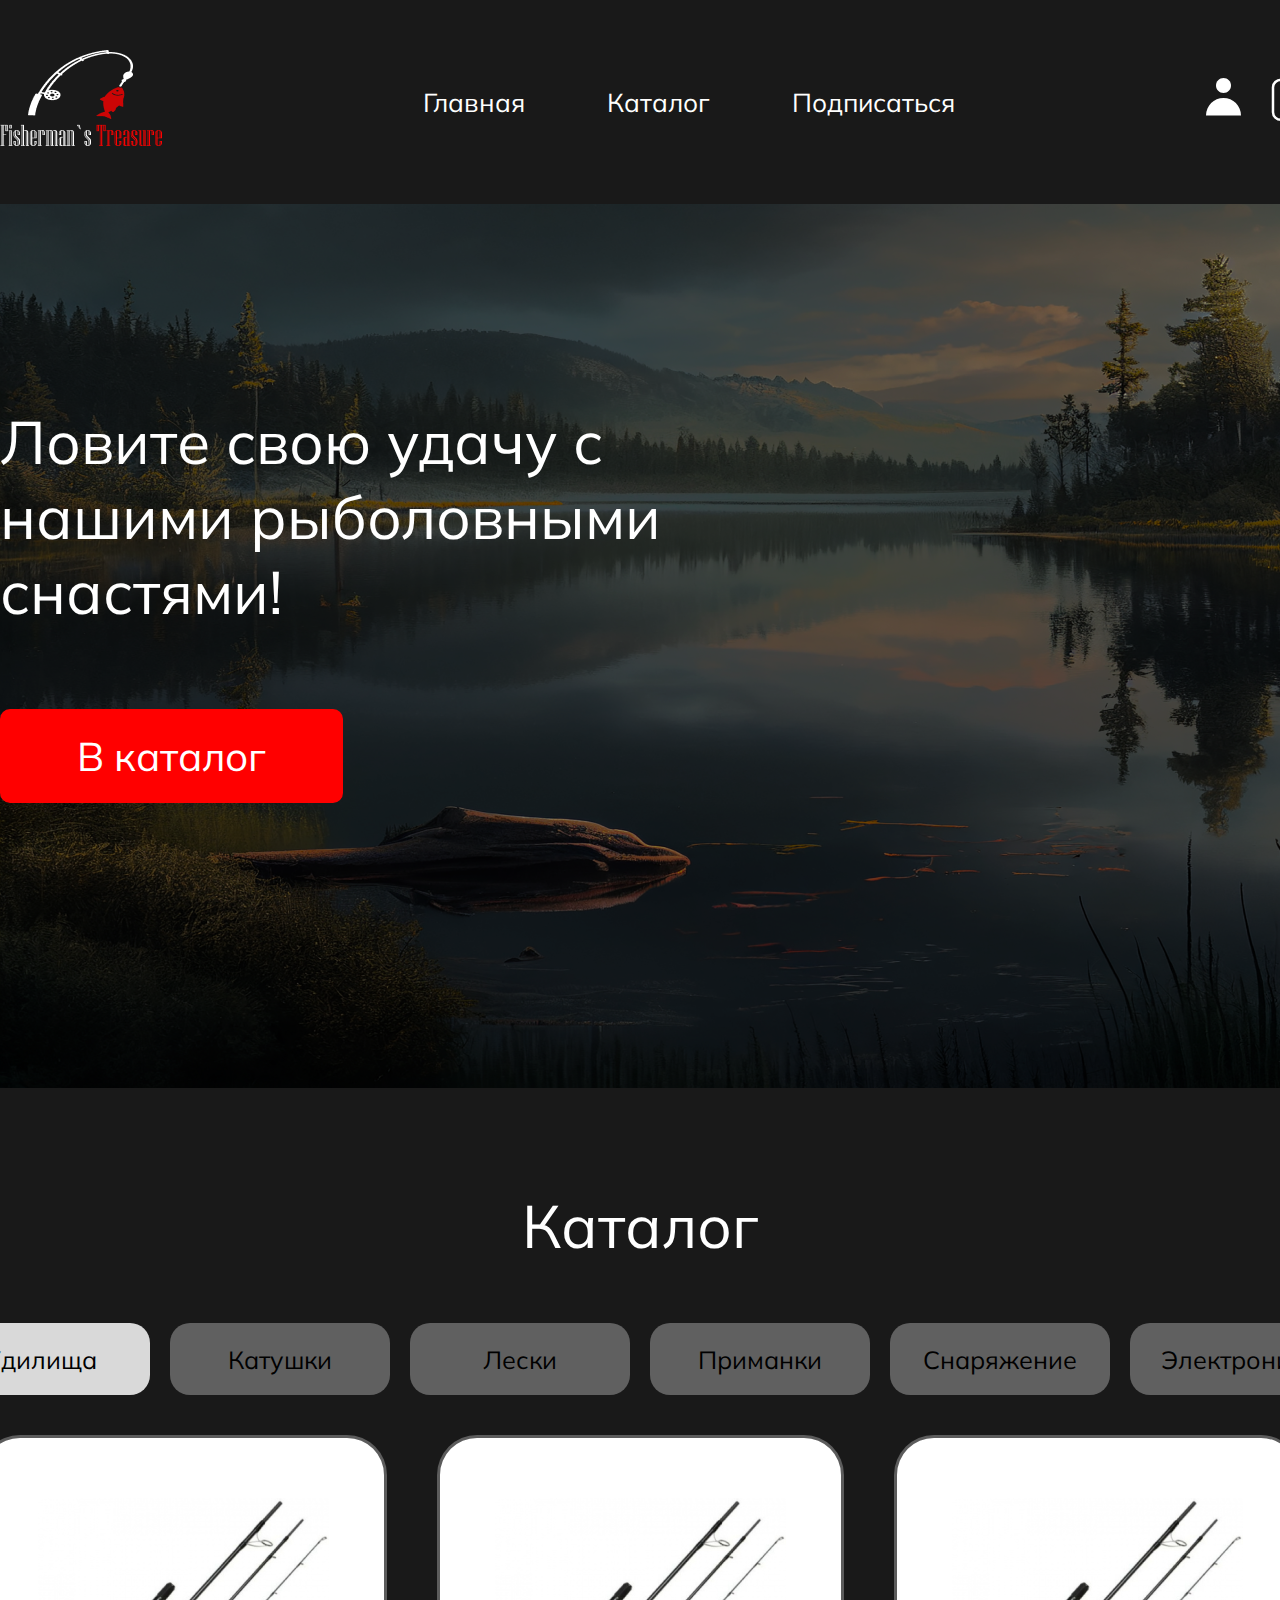
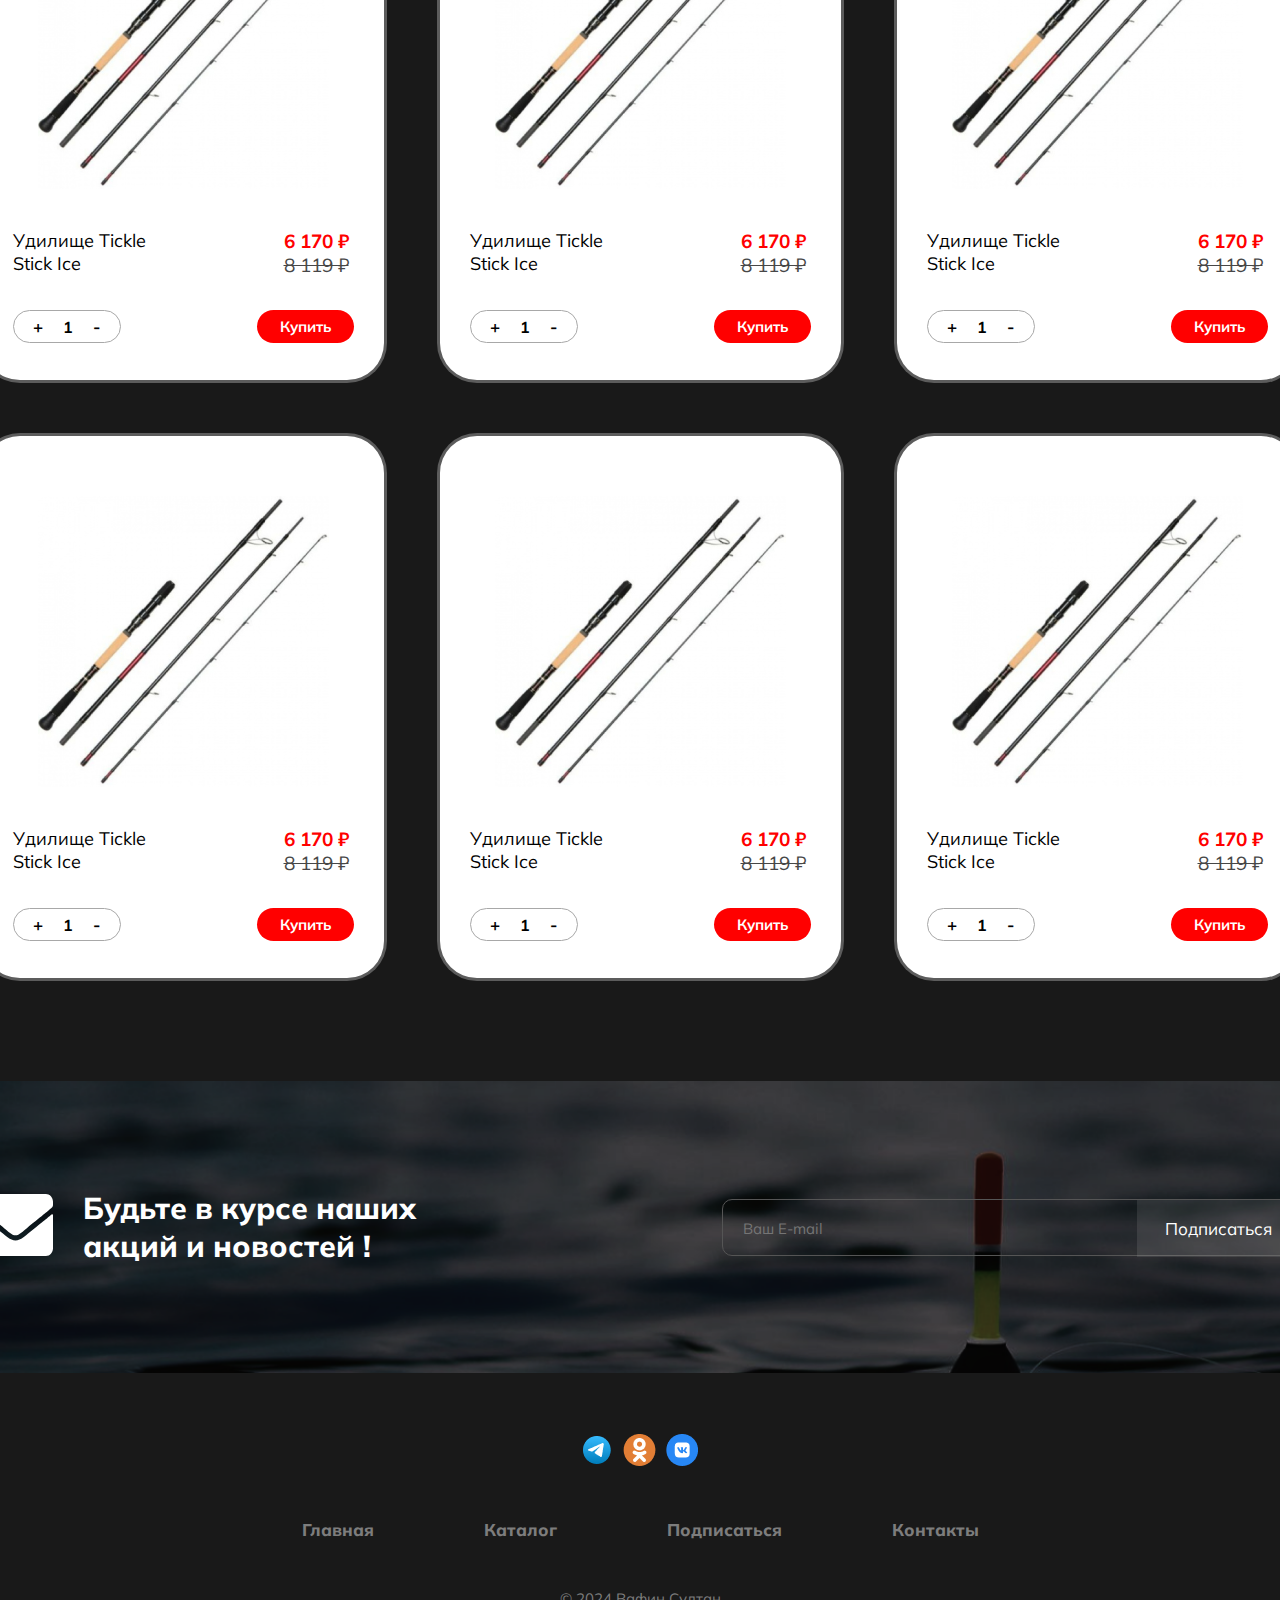
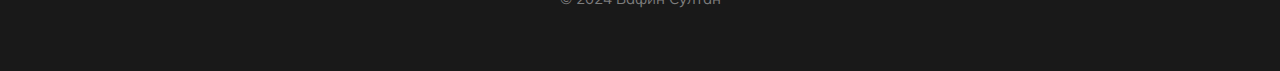
<file: index.html>
<!DOCTYPE html>
<html lang="ru">

<head>
    <meta charset="UTF-8">
    <meta name="viewport" content="width=device-width, initial-scale=1.0">
    <link rel="stylesheet" href="assets/css/style.css">
    <title>Fisherman`s Treasure</title>
</head>

<body>
    <!-- header start -->
    <header>
        <div class="head content">
            <div class="logo">
                <a href="index.html">
                    <img src="assets/media/header/logo.png" alt="">
                </a>
            </div>
            <input type="checkbox" name="" id="burger">
            <label for="burger"></label>
            <div class="nav">
                <a href="index.html">Главная</a>
                <a href="#catalog">Каталог</a>
                <a href="#subscribe">Подписаться</a>
                <div class="iconses">
                    <a href="auth.html">
                        <img src="assets/media/header/login.svg" alt="">
                    </a>
                    <a class="admin" href="admin.html">
                        <img src="assets/media/header/admin.svg" alt="">
                    </a>
                </div>
            </div>  
            <nav>
                <a href="index.html">Главная</a>
                <a href="#catalog">Каталог</a>
                <a href="#subscribe">Подписаться</a>
            </nav>
            <div class="icons">
                <a href="auth.html">
                    <img src="assets/media/header/login.svg" alt="">
                </a>
                <a href="admin.html">
                    <img src="assets/media/header/admin.svg" alt="">
                </a>
            </div>
        </div>
    </header>
    <!-- header end -->

    <!-- banner start -->

    <div class="bg_banner">
        <div class="banner content">
            <h1>Ловите свою удачу с нашими рыболовными снастями!</h1>
            <a href="#catalog"><button>В каталог</button></a>
        </div>
    </div>

    <!-- banner end -->


    <!-- catalog start -->
    <div class="cat">
        <div class="catalog content" id="catalog">
            <h1>Каталог</h1>
            <div class="buttons">
                <button class="button-active">Удилища</button>
                <button class="catalog-buttons">Катушки</button>
                <button class="catalog-buttons">Лески</button>
                <button class="catalog-buttons">Приманки</button>
                <button class="catalog-buttons">Снаряжение</button>
                <button class="catalog-buttons">Электроника</button>
            </div>
            <div class="cards">
                <div class="threeCards">
                    <a href="item.html">
                        <div class="card">
                            <img src="assets/media/main/catalog/udilishe.png" alt="" />
                            <div class="fourItem">
                                <div class="twoItem">
                                    <div class="atr">
                                        <p>Удилище Tickle Stick Ice</p>
                                    </div>

                                    <div class="price">
                                        <p class="red">6 170 ₽</p>
                                        <p class="gray">8 119 ₽</p>
                                    </div>
                                </div>
                                <div class="twoItem">
                                    <div class="vybor">
                                        <button class="plus">+</button>
                                        <p>1</p>
                                        <button class="minus">-</button>
                                    </div>
                                    <div class="buys">
                                        <button class="buy">Купить</button>
                                    </div>
                                </div>
                            </div>
                        </div>
                    </a>

                    <a href="item.html">
                        <div class="card">
                            <img src="assets/media/main/catalog/udilishe.png" alt="" />
                            <div class="fourItem">
                                <div class="twoItem">
                                    <div class="atr">
                                        <p>Удилище Tickle Stick Ice</p>
                                    </div>

                                    <div class="price">
                                        <p class="red">6 170 ₽</p>
                                        <p class="gray">8 119 ₽</p>
                                    </div>
                                </div>
                                <div class="twoItem">
                                    <div class="vybor">
                                        <button class="plus">+</button>
                                        <p>1</p>
                                        <button class="minus">-</button>
                                    </div>
                                    <div class="buys">
                                        <button class="buy">Купить</button>
                                    </div>
                                </div>
                            </div>
                        </div>
                    </a>

                    <a href="item.html">
                        <div class="card">
                            <img src="assets/media/main/catalog/udilishe.png" alt="" />
                            <div class="fourItem">
                                <div class="twoItem">
                                    <div class="atr">
                                        <p>Удилище Tickle Stick Ice</p>
                                    </div>

                                    <div class="price">
                                        <p class="red">6 170 ₽</p>
                                        <p class="gray">8 119 ₽</p>
                                    </div>
                                </div>
                                <div class="twoItem">
                                    <div class="vybor">
                                        <button class="plus">+</button>
                                        <p>1</p>
                                        <button class="minus">-</button>
                                    </div>
                                    <div class="buys">
                                        <button class="buy">Купить</button>
                                    </div>
                                </div>
                            </div>
                        </div>
                    </a>
                </div>

                <div class="threeCards">
                    <a href="item.html">
                        <div class="card">
                            <img src="assets/media/main/catalog/udilishe.png" alt="" />
                            <div class="fourItem">
                                <div class="twoItem">
                                    <div class="atr">
                                        <p>Удилище Tickle Stick Ice</p>
                                    </div>

                                    <div class="price">
                                        <p class="red">6 170 ₽</p>
                                        <p class="gray">8 119 ₽</p>
                                    </div>
                                </div>
                                <div class="twoItem qq">
                                    <div class="vybor">
                                        <button class="plus">+</button>
                                        <p>1</p>
                                        <button class="minus">-</button>
                                    </div>
                                    <div class="buys">
                                        <button class="buy">Купить</button>
                                    </div>
                                </div>
                            </div>
                        </div>
                    </a>

                    <a href="item.html">
                        <div class="card">
                            <img src="assets/media/main/catalog/udilishe.png" alt="" />
                            <div class="fourItem">
                                <div class="twoItem">
                                    <div class="atr">
                                        <p>Удилище Tickle Stick Ice</p>
                                    </div>

                                    <div class="price">
                                        <p class="red">6 170 ₽</p>
                                        <p class="gray">8 119 ₽</p>
                                    </div>
                                </div>
                                <div class="twoItem">
                                    <div class="vybor">
                                        <button class="plus">+</button>
                                        <p>1</p>
                                        <button class="minus">-</button>
                                    </div>
                                    <div class="buys">
                                        <button class="buy">Купить</button>
                                    </div>
                                </div>
                            </div>
                        </div>
                    </a>

                    <a href="item.html">
                        <div class="card">
                            <img src="assets/media/main/catalog/udilishe.png" alt="" />
                            <div class="fourItem">
                                <div class="twoItem">
                                    <div class="atr">
                                        <p>Удилище Tickle Stick Ice</p>
                                    </div>

                                    <div class="price">
                                        <p class="red">6 170 ₽</p>
                                        <p class="gray">8 119 ₽</p>
                                    </div>
                                </div>
                                <div class="twoItem">
                                    <div class="vybor">
                                        <button class="plus">+</button>
                                        <p>1</p>
                                        <button class="minus">-</button>
                                    </div>
                                    <div class="buys">
                                        <button class="buy">Купить</button>
                                    </div>
                                </div>
                            </div>
                        </div>
                    </a>
                </div>
            </div>
        </div>
    </div>
    </div>
    <!-- catalog end -->

    <!-- subscribe start -->
    <div class="sub">
        <div class="subscribe content" id="subscribe">
            <div class="sub-txt">
                <div class="subs-img">
                    <img src="assets/media/main/subscribe/post.svg" alt="Не удалось загрузить изображение" />
                </div>
                <div class="subs-txt">
                    <p>Будьте в курсе наших акций и новостей !</p>
                </div>
            </div>
            <div class="subs-form">
                <form action="#" class="form">
                    <input type="email" placeholder="Ваш E-mail" />
                    <button>Подписаться</button>
                </form>
            </div>
        </div>
    </div>
    <!-- subscribe end -->

    <!-- footer start -->
    <footer class="content">
        <div class="footer-icons">
            <a href="https://web.telegram.org/a/"><img src="assets/media/footer/tg.png"
                    alt="Не удалось загрузить изображение" /></a>
            <a href="https://ok.ru/"><img src="assets/media/footer/ok.png" alt="Не удалось загрузить изображение" /></a>
            <a href="https://vk.com/"><img src="assets/media/footer/vk.png"
                    alt="Не удалось загрузить изображение" /></a>
        </div>
        <div class="footer-txt">
            <a href="index.html">Главная</a>
            <a href="#catalog">Каталог</a>
            <a href="#subscribe">Подписаться</a>
            <a href="#">Контакты</a>
        </div>
        <div class="footer-copyright">
            <h6>© 2024 Вафин Султан</h6>
        </div>
    </footer>
    <!-- footer end -->

</body>

</html>
</file>
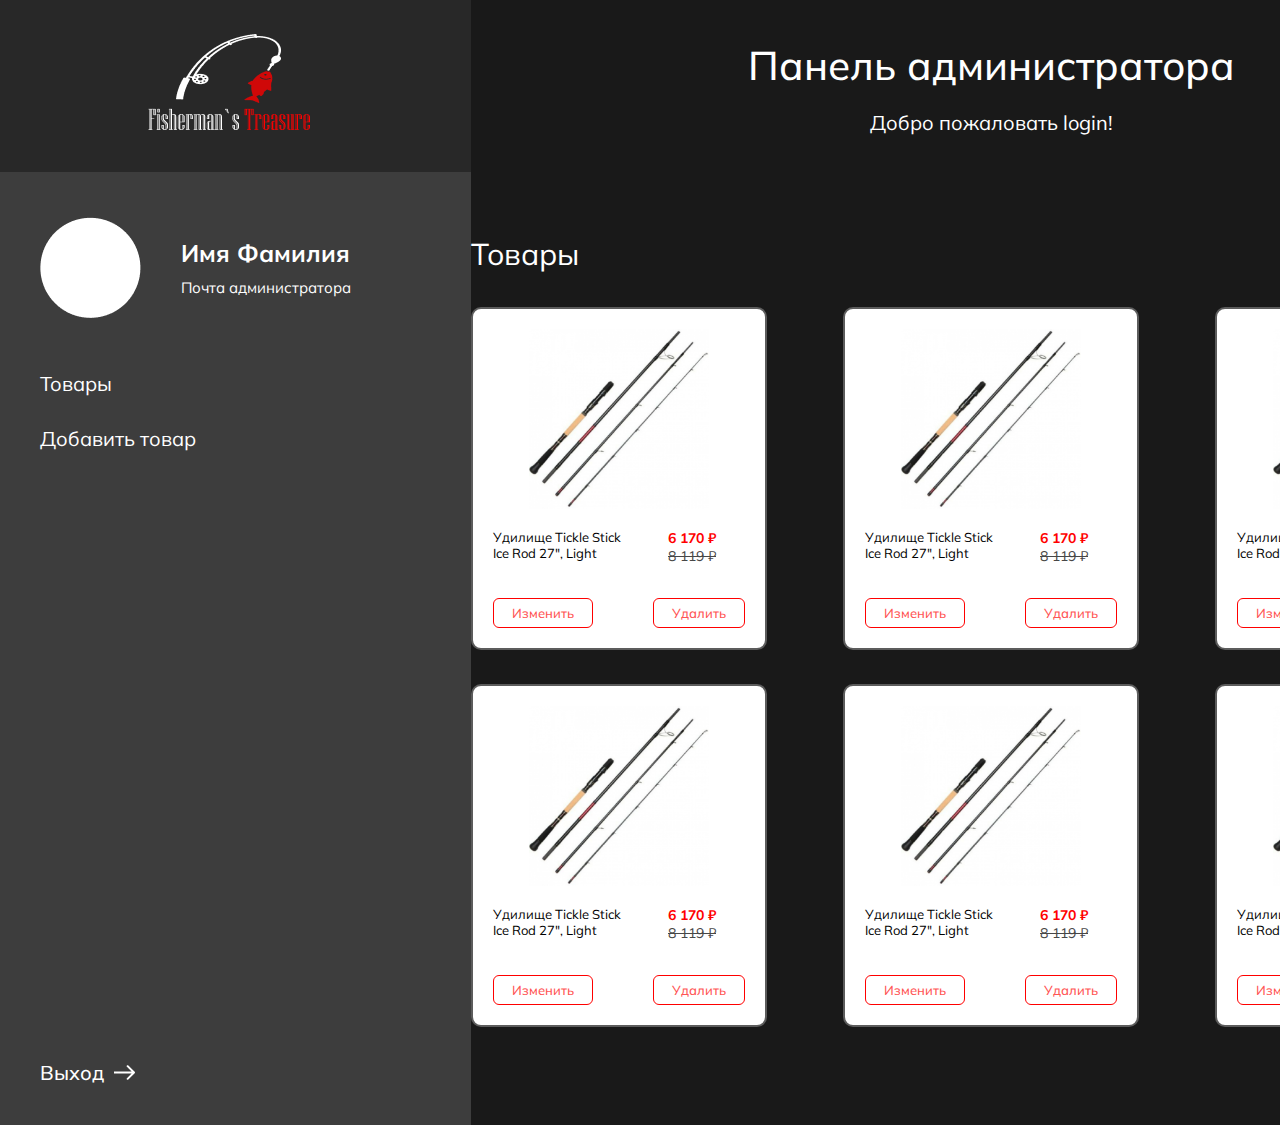
<file: admin.html>
<!DOCTYPE html>
<html lang="ru">

<head>
    <meta charset="UTF-8">
    <meta http-equiv="X-UA-Compatible" content="IE=edge">
    <meta name="viewport" content="width=device-width, initial-scale=1.0">
    <link rel="stylesheet" href="assets/css/style.css">
    <title>Admin panel</title>
</head>

<body>
    <div class="adminkas">
        <div class="adm_logo_fio">
            <div class="adm_logo">
                <a href="index.html">
                    <img src="assets/media/header/logo.png" alt="">
                </a>
            </div>

            <div class="adm_fio">
                <div class="ph_imya">
                    <img src="assets/media/adminka/circle.png" alt="">
                    <div class="im_pochta">
                        <h2>Имя Фамилия</h2>
                        <h3>Почта администратора</h3>
                    </div>
                </div>

                <div class="adm_navig">
                    <a href="#tovars">Товары</a>
                    <a href="dobavlenie.html">Добавить товар</a>
                </div>

                <div class="adm_exit">
                    <a href="index.html">
                        <h4>Выход</h4>
                        <img src="assets/media/adminka/vblxod.svg" alt="">
                    </a>

                </div>
            </div>
        </div>

        <div class="adm_panel">
            <input type="checkbox" name="" id="burg">
            <label for="burg"></label>
            <div class="adm_logo_fi">
                <div class="adm_logo">
                    <a href="index.html">
                        <img src="assets/media/header/logo.png" alt="">
                    </a>
                </div>

                <div class="adm_fio">
                    <div class="ph_imya">
                        <img src="assets/media/adminka/circle.png" alt="">
                        <div class="im_pochta">
                            <h2>Имя Фамилия</h2>
                            <h3>Почта администратора</h3>
                        </div>
                    </div>

                    <div class="adm_navig">
                        <a href="#tovars">Товары</a>
                        <a href="dobavlenie.html">Добавить товар</a>
                    </div>

                    <div class="adm_exit">
                        <a href="index.html">
                            <h4>Выход</h4>
                            <img src="assets/media/adminka/vblxod.svg" alt="">
                        </a>

                    </div>
                </div>
            </div>
            <h1 class="h1">Панель администратора</h1>
            <h2 class="h2">Добро пожаловать login!</h2>
            <div class="adm_pa">
                
            </div>
            <div class="adm_pan_tovars">
                <h3 class="h3">Товары</h3>
                <div class="adm_pan_cards">
                    <div class="adm_pan_three_cards">
                        <div class="card">
                            <img src="assets/media/main/catalog/udilishe.png" alt="" />
                            <div class="fourItem">
                                <div class="twoItem">
                                    <div class="atr">
                                        <p>Удилище Tickle Stick Ice Rod 27", Light</p>
                                    </div>

                                    <div class="price">
                                        <p class="red">6 170 ₽</p>
                                        <p class="gray">8 119 ₽</p>
                                    </div>
                                </div>
                                <div class="twoItemes">
                                    <a class="izmen" href="redact.html">Изменить</a>
                                    <a class="delete" href="delete.html">Удалить</a>
                                </div>
                            </div>
                        </div>

                        <div class="card">
                            <img src="assets/media/main/catalog/udilishe.png" alt="" />
                            <div class="fourItem">
                                <div class="twoItem">
                                    <div class="atr">
                                        <p>Удилище Tickle Stick Ice Rod 27", Light</p>
                                    </div>

                                    <div class="price">
                                        <p class="red">6 170 ₽</p>
                                        <p class="gray">8 119 ₽</p>
                                    </div>
                                </div>
                                <div class="twoItemes">
                                    <a class="izmen" href="redact.html">Изменить</a>
                                    <a class="delete" href="delete.html">Удалить</a>
                                </div>
                            </div>
                        </div>

                        <div class="card">
                            <img src="assets/media/main/catalog/udilishe.png" alt="" />
                            <div class="fourItem">
                                <div class="twoItem">
                                    <div class="atr">
                                        <p>Удилище Tickle Stick Ice Rod 27", Light</p>
                                    </div>

                                    <div class="price">
                                        <p class="red">6 170 ₽</p>
                                        <p class="gray">8 119 ₽</p>
                                    </div>
                                </div>
                                <div class="twoItemes">
                                    <a class="izmen" href="redact.html">Изменить</a>
                                    <a class="delete" href="delete.html">Удалить</a>
                                </div>
                            </div>
                        </div>
                    </div>

                    <div class="adm_pan_three_cards">
                        <div class="card">
                            <img src="assets/media/main/catalog/udilishe.png" alt="" />
                            <div class="fourItem">
                                <div class="twoItem">
                                    <div class="atr">
                                        <p>Удилище Tickle Stick Ice Rod 27", Light</p>
                                    </div>

                                    <div class="price">
                                        <p class="red">6 170 ₽</p>
                                        <p class="gray">8 119 ₽</p>
                                    </div>
                                </div>
                                <div class="twoItemes">
                                    <a class="izmen" href="redact.html">Изменить</a>
                                    <a class="delete" href="delete.html">Удалить</a>
                                </div>
                            </div>
                        </div>

                        <div class="card">
                            <img src="assets/media/main/catalog/udilishe.png" alt="" />
                            <div class="fourItem">
                                <div class="twoItem">
                                    <div class="atr">
                                        <p>Удилище Tickle Stick Ice Rod 27", Light</p>
                                    </div>

                                    <div class="price">
                                        <p class="red">6 170 ₽</p>
                                        <p class="gray">8 119 ₽</p>
                                    </div>
                                </div>
                                <div class="twoItemes">
                                    <a class="izmen" href="redact.html">Изменить</a>
                                    <a class="delete" href="delete.html">Удалить</a>
                                </div>
                            </div>
                        </div>

                        <div class="card">
                            <img src="assets/media/main/catalog/udilishe.png" alt="" />
                            <div class="fourItem">
                                <div class="twoItem">
                                    <div class="atr">
                                        <p>Удилище Tickle Stick Ice Rod 27", Light</p>
                                    </div>

                                    <div class="price">
                                        <p class="red">6 170 ₽</p>
                                        <p class="gray">8 119 ₽</p>
                                    </div>
                                </div>
                                <div class="twoItemes">
                                    <a class="izmen" href="redact.html">Изменить</a>
                                    <a class="delete" href="delete.html">Удалить</a>
                                </div>
                            </div>
                        </div>
                    </div>
                </div>
            </div>
        </div>
    </div>
</body>

</html>
</file>
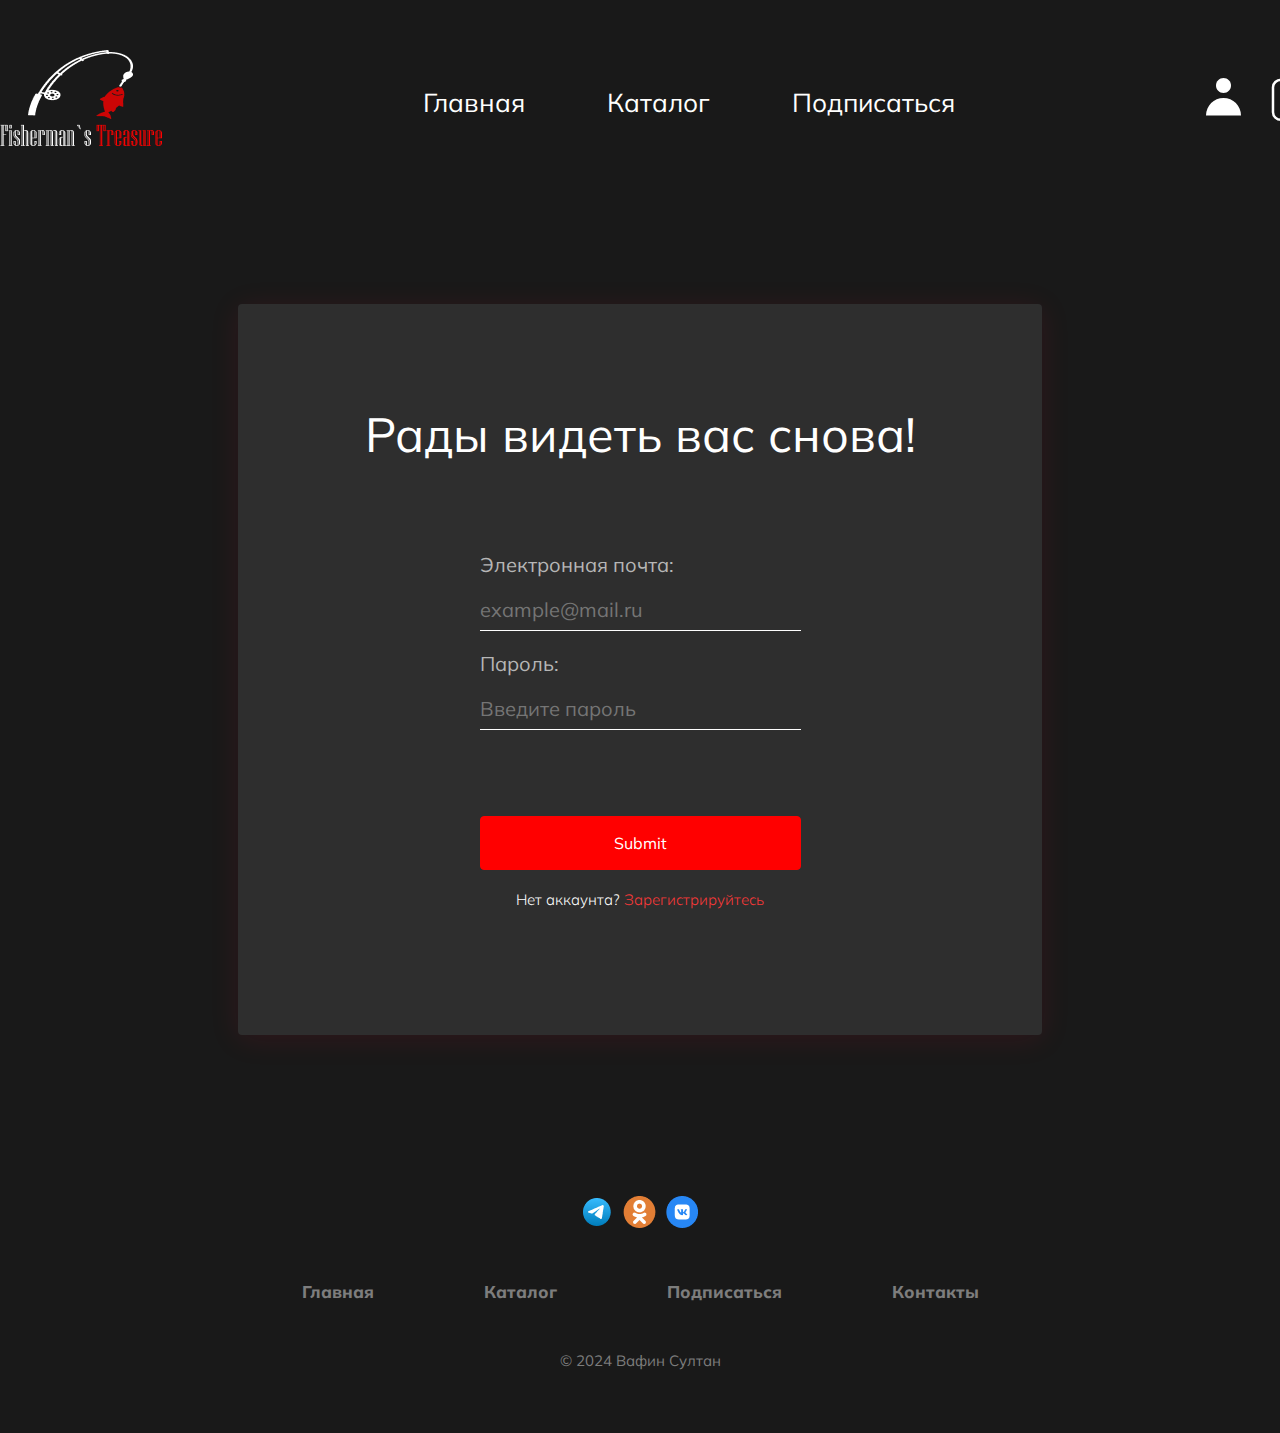
<file: auth.html>
<!DOCTYPE html>
<html lang="ru">

<head>
    <meta charset="UTF-8">
    <meta name="viewport" content="width=device-width, initial-scale=1.0">
    <link rel="stylesheet" href="assets/css/style.css">
    <title>Авторизация</title>
</head>

<body>
    <!-- header start -->
    <header>
        <div class="head content">
            <div class="logo">
                <a href="index.html">
                    <img src="assets/media/header/logo.png" alt="">
                </a>
            </div>
            <input type="checkbox" name="" id="burger">
            <label for="burger"></label>
            <div class="nav">
                <a href="index.html">Главная</a>
                <a href="index.html#catalog">Каталог</a>
                <a href="index.html#subscribe">Подписаться</a>
                <div class="iconses">
                    <a href="auth.html">
                        <img src="assets/media/header/login.svg" alt="">
                    </a>
                    <a class="admin" href="admin.html">
                        <img src="assets/media/header/admin.svg" alt="">
                    </a>
                </div>
            </div>  
            <nav>
                <a href="index.html">Главная</a>
                <a href="index.html#catalog">Каталог</a>
                <a href="index.html#subscribe">Подписаться</a>
            </nav>
            <div class="icons">
                <a href="auth.html">
                    <img src="assets/media/header/login.svg" alt="">
                </a>
                <a href="admin.html">
                    <img src="assets/media/header/admin.svg" alt="">
                </a>
            </div>
        </div>
    </header>
    <!-- header end -->

    <!-- auth start -->
    <div class="auth">
        <div class="authorization content">
            <h1>Рады видеть вас снова!</h1>
            <form action="">
                <label for="">Электронная почта:</label>
                <input class="email" type="email" name="" id="" placeholder="example@mail.ru">
                <label for="">Пароль:</label>
                <input class="parol" type="text" placeholder="Введите пароль">
                <input class="voiti" type="submit" placeholder="Войти">
                <p>Нет аккаунта? <a href="register.html">  Зарегистрируйтесь</a></p>
            </form>
        </div>
    </div>
    <!-- auth end -->

    <!-- footer start -->
    <footer class="content">
        <div class="footer-icons">
            <a href="https://web.telegram.org/a/"><img src="assets/media/footer/tg.png"
                    alt="Не удалось загрузить изображение" /></a>
            <a href="https://ok.ru/"><img src="assets/media/footer/ok.png" alt="Не удалось загрузить изображение" /></a>
            <a href="https://vk.com/"><img src="assets/media/footer/vk.png"
                    alt="Не удалось загрузить изображение" /></a>
        </div>
        <div class="footer-txt">
            <a href="index.html">Главная</a>
            <a href="index.html#catalog">Каталог</a>
            <a href="index.html#subscribe">Подписаться</a>
            <a href="#">Контакты</a>
        </div>
        <div class="footer-copyright">
            <h6>© 2024 Вафин Султан</h6>
        </div>
    </footer>
    <!-- footer end -->

</body>

</html>
</file>
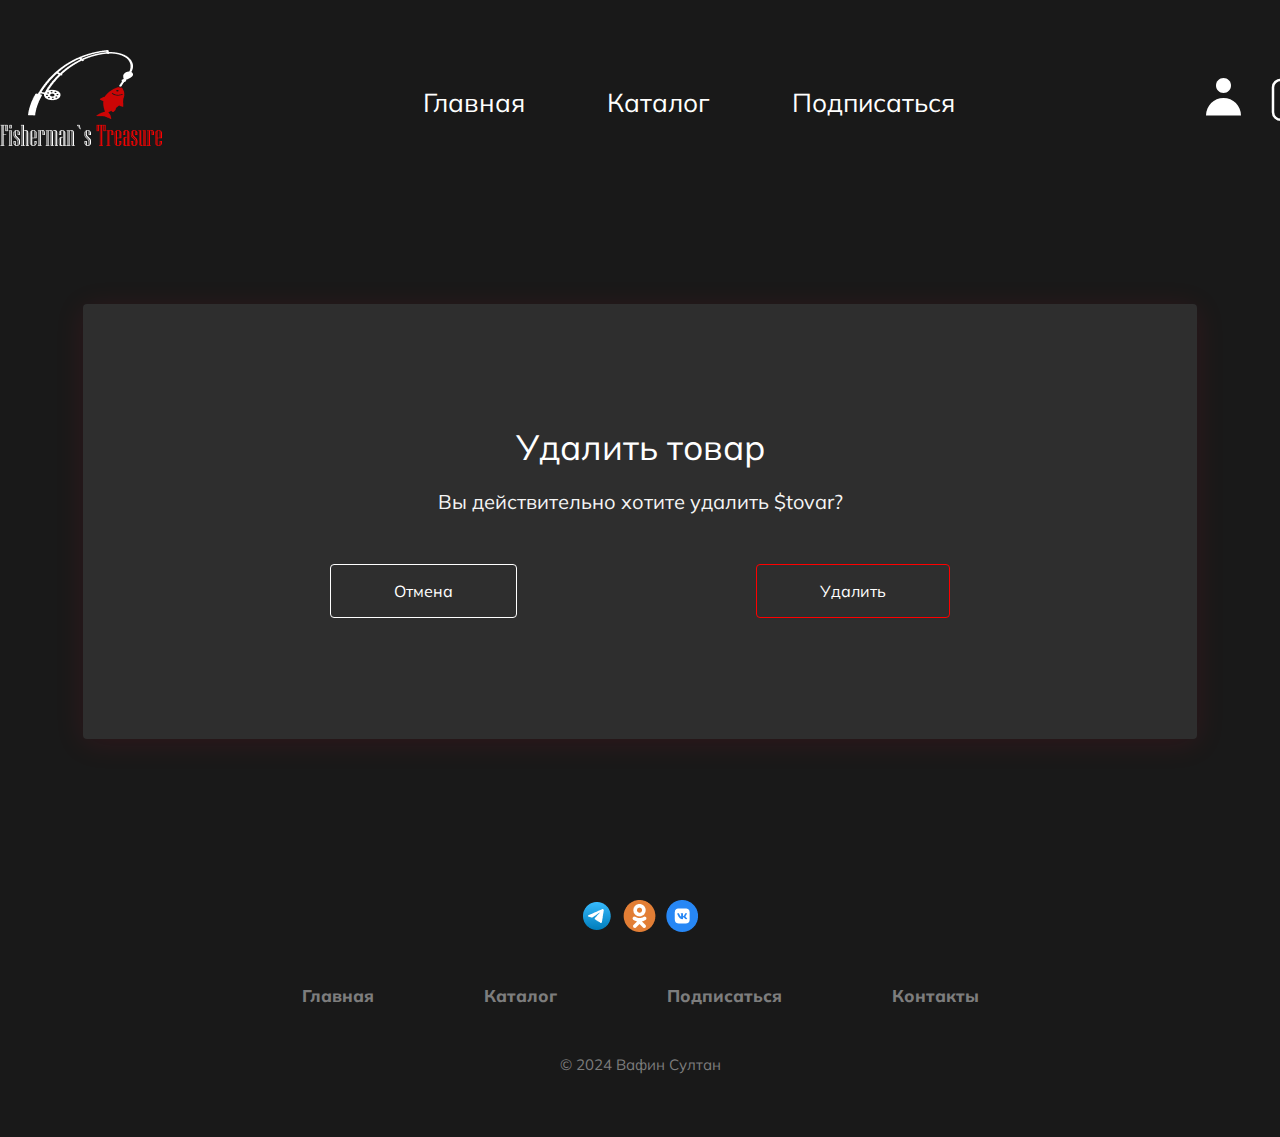
<file: delete.html>
<!DOCTYPE html>
<html lang="ru">

<head>
    <meta charset="UTF-8">
    <meta name="viewport" content="width=device-width, initial-scale=1.0">
    <link rel="stylesheet" href="assets/css/style.css">
    <title>Авторизация</title>
</head>

<body>
    <!-- header start -->
    <header>
        <div class="head content">
            <div class="logo">
                <a href="index.html">
                    <img src="assets/media/header/logo.png" alt="">
                </a>
            </div>
            <input type="checkbox" name="" id="burger">
            <label for="burger"></label>
            <div class="nav">
                <a href="index.html">Главная</a>
                <a href="index.html#catalog">Каталог</a>
                <a href="index.html#subscribe">Подписаться</a>
                <div class="iconses">
                    <a href="auth.html">
                        <img src="assets/media/header/login.svg" alt="">
                    </a>
                    <a class="admin" href="admin.html">
                        <img src="assets/media/header/admin.svg" alt="">
                    </a>
                </div>
            </div>  
            <nav>
                <a href="index.html">Главная</a>
                <a href="index.html#catalog">Каталог</a>
                <a href="index.html#subscribe">Подписаться</a>
            </nav>
            <div class="icons">
                <a href="auth.html">
                    <img src="assets/media/header/login.svg" alt="">
                </a>
                <a href="admin.html">
                    <img src="assets/media/header/admin.svg" alt="">
                </a>
            </div>
        </div>
    </header>
    <!-- header end -->

    <!-- delete start -->
    <div class="delet content">
        <div class="del">
            <h2>Удалить товар</h2>
            <p>Вы действительно хотите удалить $tovar?</p>
            <div class="del_but">
                <a class="ot" href="admin.html">Отмена</a>
                <a class="ud" href="admin.html">Удалить</a>
            </div>
        </div>
    </div>
    <!-- delete end -->

    <!-- footer start -->
    <footer class="content">
        <div class="footer-icons">
            <a href="https://web.telegram.org/a/"><img src="assets/media/footer/tg.png"
                    alt="Не удалось загрузить изображение" /></a>
            <a href="https://ok.ru/"><img src="assets/media/footer/ok.png" alt="Не удалось загрузить изображение" /></a>
            <a href="https://vk.com/"><img src="assets/media/footer/vk.png"
                    alt="Не удалось загрузить изображение" /></a>
        </div>
        <div class="footer-txt">
            <a href="index.html">Главная</a>
            <a href="index.html#catalog">Каталог</a>
            <a href="index.html#subscribe">Подписаться</a>
            <a href="#">Контакты</a>
        </div>
        <div class="footer-copyright">
            <h6>© 2024 Вафин Султан</h6>
        </div>
    </footer>
    <!-- footer end -->

</body>

</html>
</file>
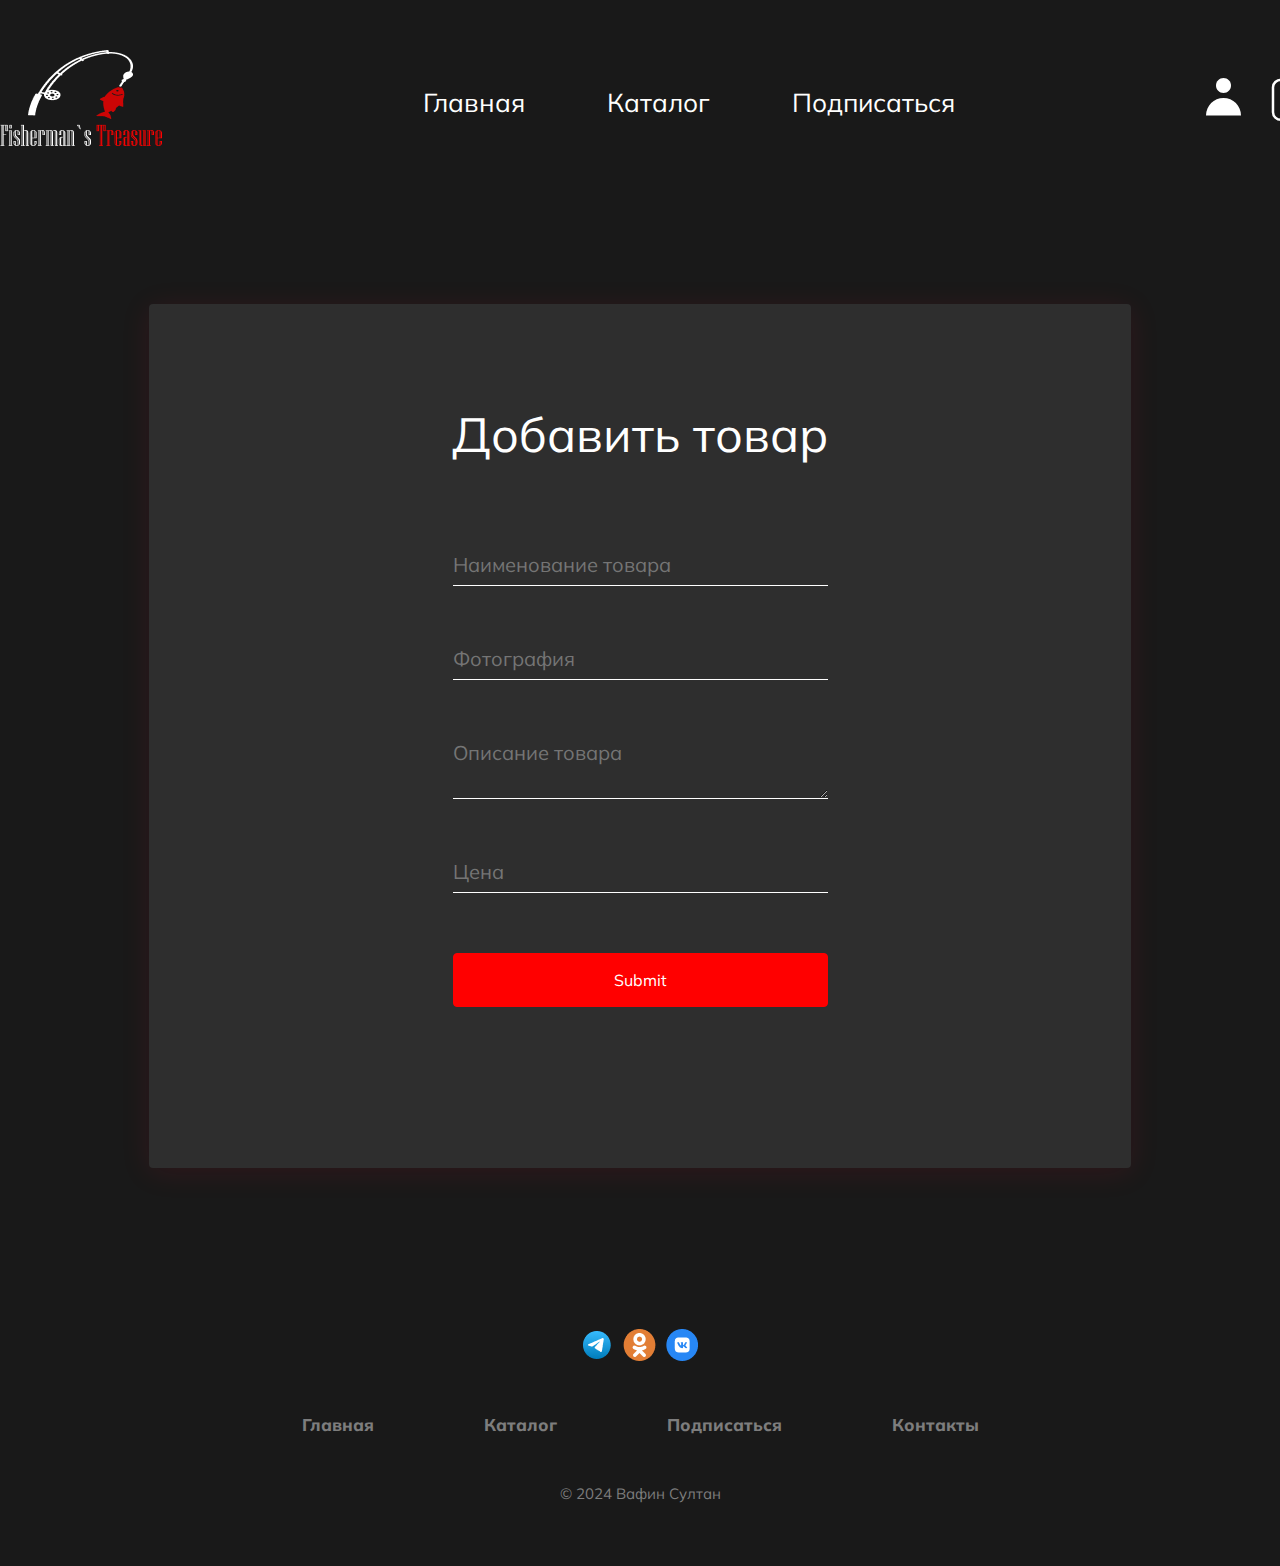
<file: dobavlenie.html>
<!DOCTYPE html>
<html lang="ru">

<head>
    <meta charset="UTF-8">
    <meta name="viewport" content="width=device-width, initial-scale=1.0">
    <link rel="stylesheet" href="assets/css/style.css">
    <title>Добавить товар</title>
</head>

<body>
    <!-- header start -->
    <header>
        <div class="head content">
            <div class="logo">
                <a href="index.html">
                    <img src="assets/media/header/logo.png" alt="">
                </a>
            </div>
            <input type="checkbox" name="" id="burger">
            <label for="burger"></label>
            <div class="nav">
                <a href="index.html">Главная</a>
                <a href="index.html#catalog">Каталог</a>
                <a href="index.html#subscribe">Подписаться</a>
                <div class="iconses">
                    <a href="auth.html">
                        <img src="assets/media/header/login.svg" alt="">
                    </a>
                    <a class="admin" href="admin.html">
                        <img src="assets/media/header/admin.svg" alt="">
                    </a>
                </div>
            </div>  
            <nav>
                <a href="index.html">Главная</a>
                <a href="index.html#catalog">Каталог</a>
                <a href="index.html#subscribe">Подписаться</a>
            </nav>
            <div class="icons">
                <a href="auth.html">
                    <img src="assets/media/header/login.svg" alt="">
                </a>
                <a href="admin.html">
                    <img src="assets/media/header/admin.svg" alt="">
                </a>
            </div>
        </div>
    </header>
    <!-- header end -->

    <!-- dobavlenie start -->
    <div class="dobavl">
        <div class="dobavlenie content">
            <h1>Добавить товар</h1>
            <form action="">
                <input class="inpos" type="text" name="" id="" placeholder="Наименование товара">
                <input class="inpos" type="text" placeholder="Фотография">
                <textarea class="inpos" name="" id="" cols="30" rows="2" placeholder="Описание товара"></textarea>
                <input class="inpos" type="text" placeholder="Цена">
                <input class="voiti" type="submit" placeholder="Добавить">
            </form>
        </div>
    </div>
    <!-- dobavlenie end -->

    <!-- footer start -->
    <footer class="content">
        <div class="footer-icons">
            <a href="https://web.telegram.org/a/"><img src="assets/media/footer/tg.png"
                    alt="Не удалось загрузить изображение" /></a>
            <a href="https://ok.ru/"><img src="assets/media/footer/ok.png" alt="Не удалось загрузить изображение" /></a>
            <a href="https://vk.com/"><img src="assets/media/footer/vk.png"
                    alt="Не удалось загрузить изображение" /></a>
        </div>
        <div class="footer-txt">
            <a href="index.html">Главная</a>
            <a href="index.html#catalog">Каталог</a>
            <a href="index.html#subscribe">Подписаться</a>
            <a href="#">Контакты</a>
        </div>
        <div class="footer-copyright">
            <h6>© 2024 Вафин Султан</h6>
        </div>
    </footer>
    <!-- footer end -->

</body>

</html>
</file>
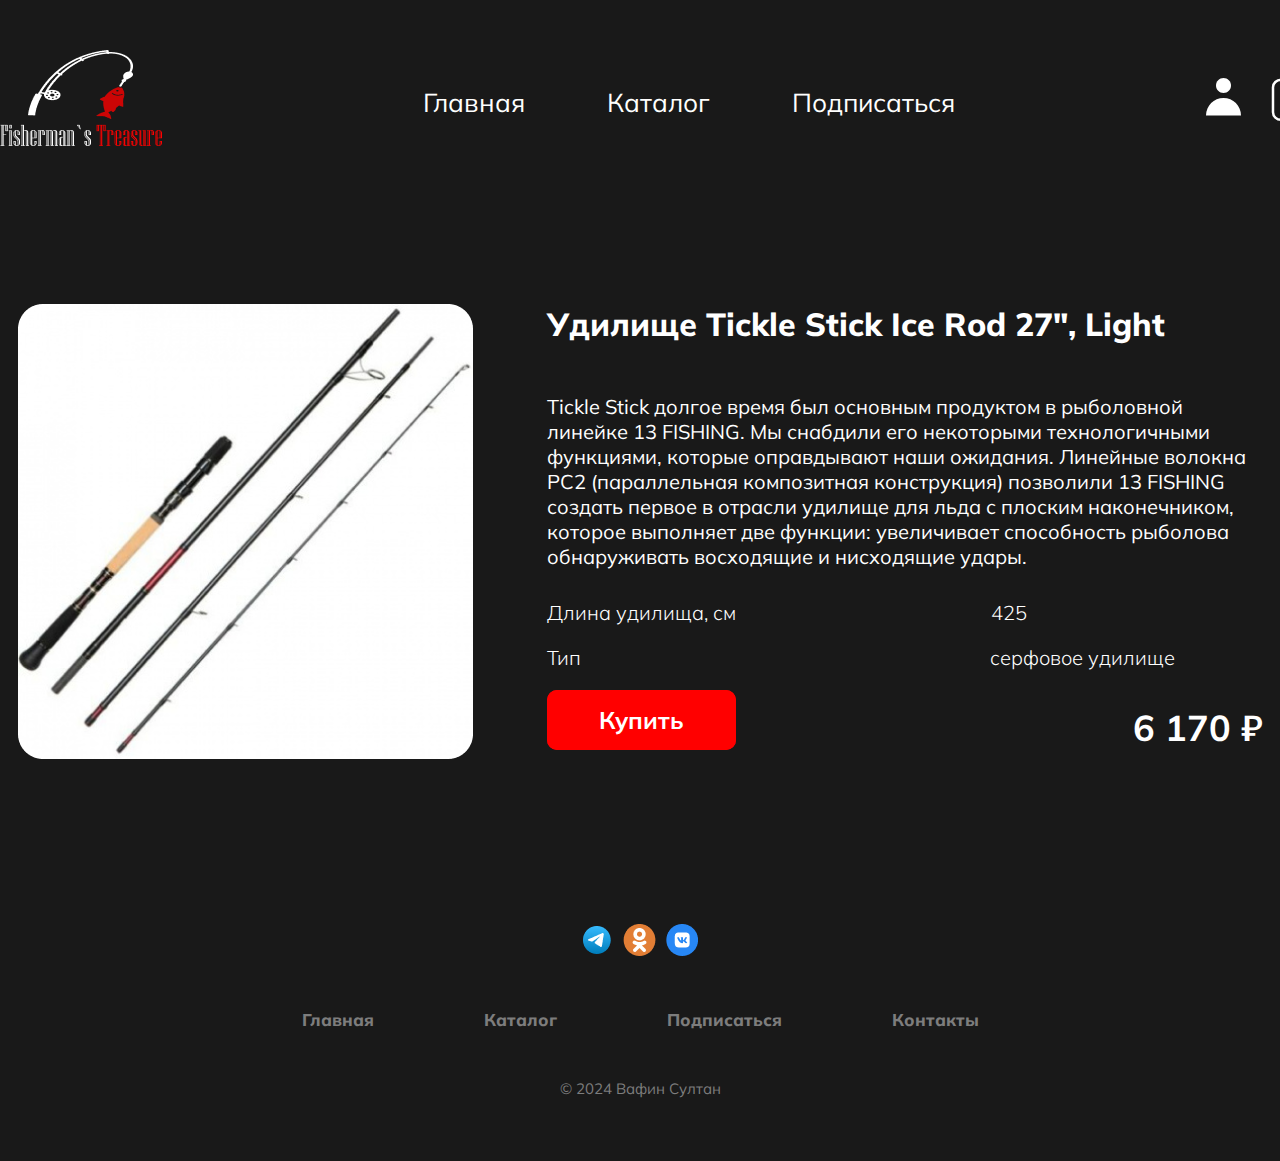
<file: item.html>
<!DOCTYPE html>
<html lang="ru">

<head>
    <meta charset="UTF-8">
    <meta name="viewport" content="width=device-width, initial-scale=1.0">
    <link rel="stylesheet" href="assets/css/style.css">
    <title>Item</title>
</head>

<body>
    <!-- header start -->
    <header>
        <div class="head content">
            <div class="logo">
                <a href="index.html">
                    <img src="assets/media/header/logo.png" alt="">
                </a>
            </div>
            <input type="checkbox" name="" id="burger">
            <label for="burger"></label>
            <div class="nav">
                <a href="index.html">Главная</a>
                <a href="index.html#catalog">Каталог</a>
                <a href="index.html#subscribe">Подписаться</a>
                <div class="iconses">
                    <a href="auth.html">
                        <img src="assets/media/header/login.svg" alt="">
                    </a>
                    <a class="admin" href="admin.html">
                        <img src="assets/media/header/admin.svg" alt="">
                    </a>
                </div>
            </div>  
            <nav>
                <a href="index.html">Главная</a>
                <a href="index.html#catalog">Каталог</a>
                <a href="index.html#subscribe">Подписаться</a>
            </nav>
            <div class="icons">
                <a href="auth.html">
                    <img src="assets/media/header/login.svg" alt="">
                </a>
                <a href="admin.html">
                    <img src="assets/media/header/admin.svg" alt="">
                </a>
            </div>
        </div>
    </header>
    <!-- header end -->

    <!-- tovar card start -->
    <div class="items content"> 
        <div class="item_img">
            <img src="assets/media/tovar_card/tovar_img.png" alt="">
        </div>
        <div class="itemes">
            <h2>Удилище Tickle Stick Ice Rod 27", Light</h2>
            <p class="opisanie">Tickle Stick долгое время был основным продуктом
                в рыболовной линейке 13 FISHING. Мы снабдили его некоторыми технологичными функциями, которые оправдывают наши ожидания. 
               Линейные волокна PC2 (параллельная композитная конструкция) позволили 13 FISHING создать первое в отрасли удилище для льда с плоским наконечником, которое выполняет две функции: увеличивает 
               способность рыболова обнаруживать восходящие и нисходящие удары. </p>
            <div class="item_obsh">
                <div class="item_dlina">
                    <p>Длина удилища, см</p>
                    <p>425</p>
                </div>

                <div class="item_tip">
                    <p>Тип</p>
                    <p>серфовое удилище</p>
                </div>
            </div>
            <div class="item_buy_price">
                <div class="item_buy">
                    <a href="#">Купить</a>
                </div>

                <div class="item_price">
                    <h3>6 170 ₽</h3>
                </div>
            </div>
        </div>
    </div>
    <!-- tovar card end -->

    <!-- footer start -->

    <footer class="content">
        <div class="footer-icons">
            <a href="https://web.telegram.org/a/"><img src="assets/media/footer/tg.png" alt="Не удалось загрузить изображение" /></a>
            <a href="https://ok.ru/"><img src="assets/media/footer/ok.png" alt="Не удалось загрузить изображение" /></a>
            <a href="https://vk.com/"><img src="assets/media/footer/vk.png" alt="Не удалось загрузить изображение" /></a>
        </div>
        <div class="footer-txt">
            <a href="index.html">Главная</a>
            <a href="index.html#catalog">Каталог</a>
            <a href="index.html#subscribe">Подписаться</a>
            <a href="#">Контакты</a>
        </div>
        <div class="footer-copyright">
            <h6>© 2024 Вафин Султан</h6>
        </div>
    </footer>

    <!-- footer end -->

</body>

</html>
</file>
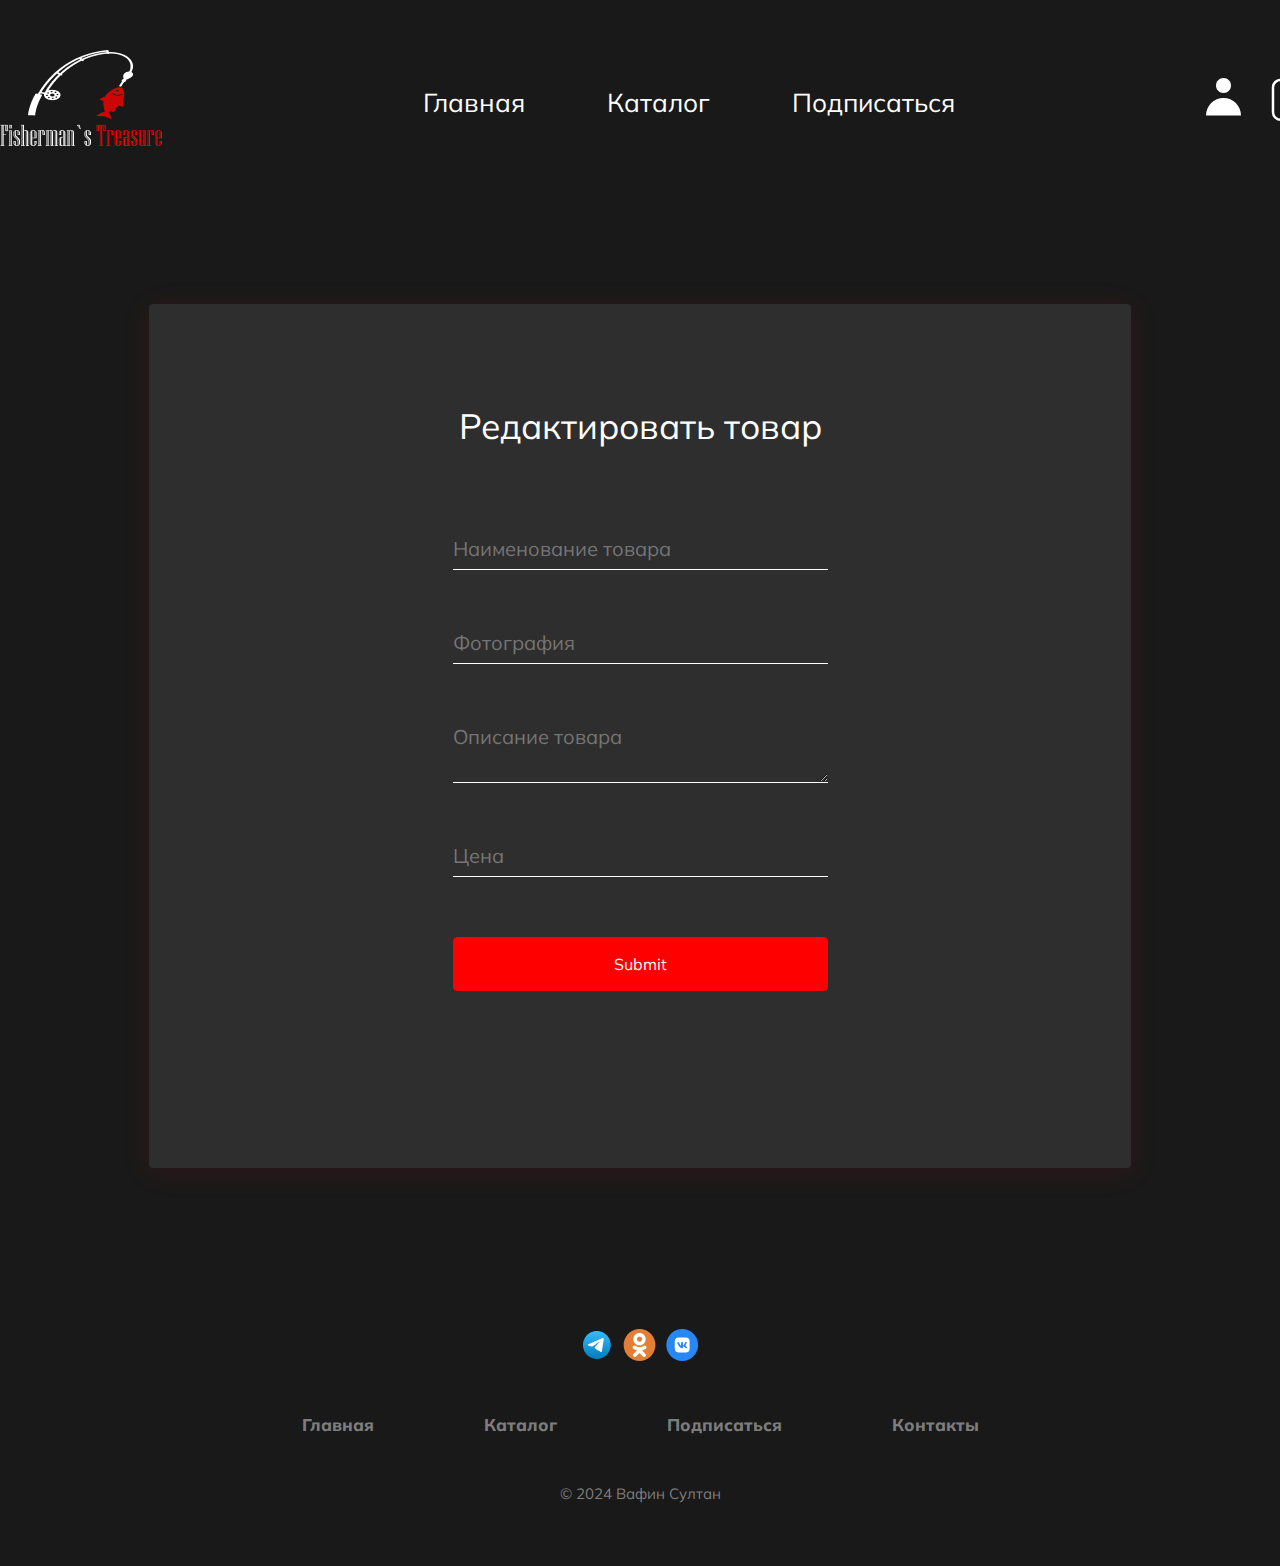
<file: redact.html>
<!DOCTYPE html>
<html lang="ru">

<head>
    <meta charset="UTF-8">
    <meta name="viewport" content="width=device-width, initial-scale=1.0">
    <link rel="stylesheet" href="assets/css/style.css">
    <title>Редактировать товар</title>
</head>

<body>
    <!-- header start -->
    <header>
        <div class="head content">
            <div class="logo">
                <a href="index.html">
                    <img src="assets/media/header/logo.png" alt="">
                </a>
            </div>
            <input type="checkbox" name="" id="burger">
            <label for="burger"></label>
            <div class="nav">
                <a href="index.html">Главная</a>
                <a href="index.html#catalog">Каталог</a>
                <a href="index.html#subscribe">Подписаться</a>
                <div class="iconses">
                    <a href="auth.html">
                        <img src="assets/media/header/login.svg" alt="">
                    </a>
                    <a class="admin" href="admin.html">
                        <img src="assets/media/header/admin.svg" alt="">
                    </a>
                </div>
            </div>  
            <nav>
                <a href="index.html">Главная</a>
                <a href="index.html#catalog">Каталог</a>
                <a href="index.html#subscribe">Подписаться</a>
            </nav>
            <div class="icons">
                <a href="auth.html">
                    <img src="assets/media/header/login.svg" alt="">
                </a>
                <a href="admin.html">
                    <img src="assets/media/header/admin.svg" alt="">
                </a>
            </div>
        </div>
    </header>
    <!-- header end -->

    <!-- redactirovanie start -->
    <div class="redact">
        <div class="redactirovanie content">
            <h1>Редактировать товар</h1>
            <form action="">
                <input class="inpos" type="text" name="" id="" placeholder="Наименование товара">
                <input class="inpos" type="text" placeholder="Фотография">
                <textarea class="inpos" name="" id="" cols="30" rows="2" placeholder="Описание товара"></textarea>
                <input class="inpos" type="text" placeholder="Цена">
                <input class="voiti" type="submit" placeholder="Добавить">
            </form>
        </div>
    </div>
    <!-- redactirovanie end -->

    <!-- footer start -->
    <footer class="content">
        <div class="footer-icons">
            <a href="https://web.telegram.org/a/"><img src="assets/media/footer/tg.png"
                    alt="Не удалось загрузить изображение" /></a>
            <a href="https://ok.ru/"><img src="assets/media/footer/ok.png" alt="Не удалось загрузить изображение" /></a>
            <a href="https://vk.com/"><img src="assets/media/footer/vk.png"
                    alt="Не удалось загрузить изображение" /></a>
        </div>
        <div class="footer-txt">
            <a href="index.html">Главная</a>
            <a href="index.html#catalog">Каталог</a>
            <a href="index.html#subscribe">Подписаться</a>
            <a href="#">Контакты</a>
        </div>
        <div class="footer-copyright">
            <h6>© 2024 Вафин Султан</h6>
        </div>
    </footer>
    <!-- footer end -->

</body>

</html>
</file>
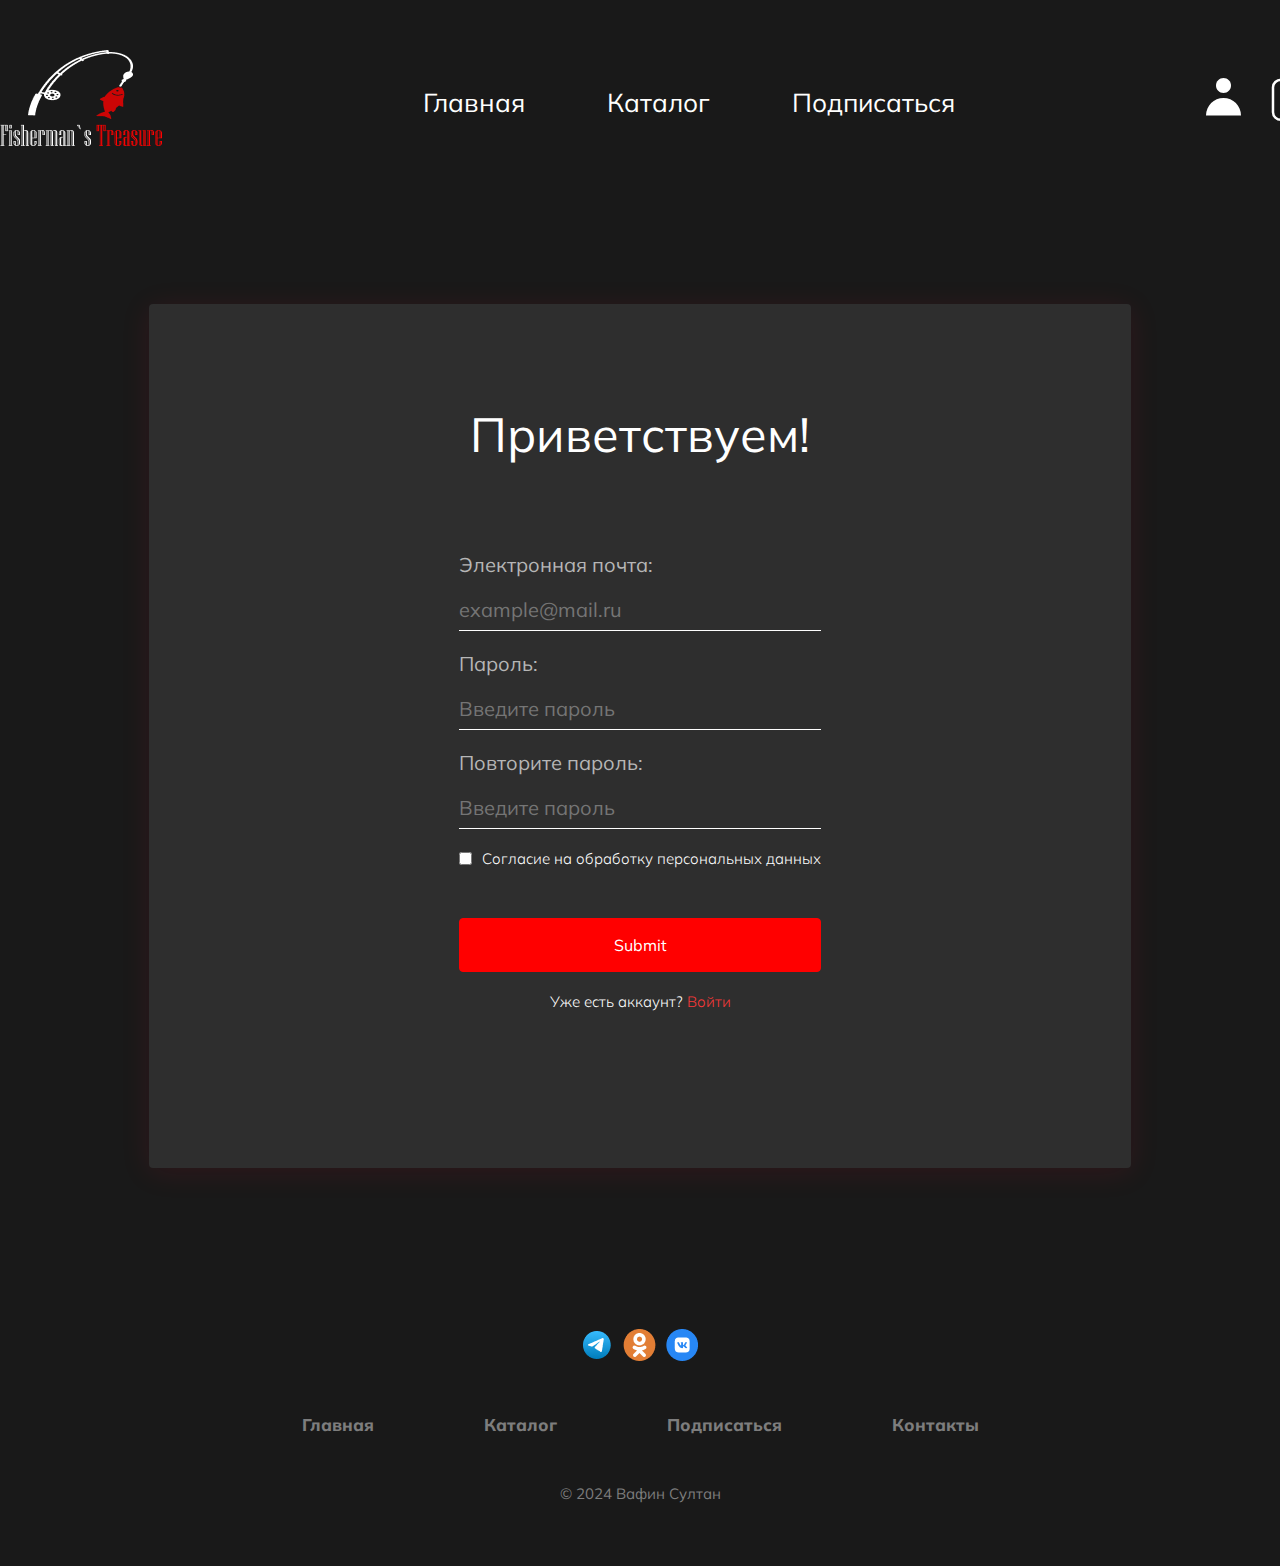
<file: register.html>
<!DOCTYPE html>
<html lang="ru">

<head>
    <meta charset="UTF-8">
    <meta name="viewport" content="width=device-width, initial-scale=1.0">
    <link rel="stylesheet" href="assets/css/style.css">
    <title>Регистрация</title>
</head>

<body>
    <!-- header start -->
    <header>
        <div class="head content">
            <div class="logo">
                <a href="index.html">
                    <img src="assets/media/header/logo.png" alt="">
                </a>
            </div>
            <input type="checkbox" name="" id="burger">
            <label for="burger"></label>
            <div class="nav">
                <a href="index.html">Главная</a>
                <a href="index.html#catalog">Каталог</a>
                <a href="index.html#subscribe">Подписаться</a>
                <div class="iconses">
                    <a href="auth.html">
                        <img src="assets/media/header/login.svg" alt="">
                    </a>
                    <a class="admin" href="admin.html">
                        <img src="assets/media/header/admin.svg" alt="">
                    </a>
                </div>
            </div>  
            <nav>
                <a href="index.html">Главная</a>
                <a href="index.html#catalog">Каталог</a>
                <a href="index.html#subscribe">Подписаться</a>
            </nav>
            <div class="icons">
                <a href="auth.html">
                    <img src="assets/media/header/login.svg" alt="">
                </a>
                <a href="admin.html">
                    <img src="assets/media/header/admin.svg" alt="">
                </a>
            </div>
        </div>
    </header>
    <!-- header end -->

    <!-- register start -->
    <div class="regist">
        <div class="register content">
            <h1>Приветствуем!</h1>
            <form action="">
                <label for="">Электронная почта:</label>
                <input class="email" type="email" name="" id="" placeholder="example@mail.ru">
                <label for="">Пароль:</label>
                <input class="parol" type="text" placeholder="Введите пароль">
                <label for="">Повторите пароль:</label>
                <input class="povtParol" type="text" placeholder="Введите пароль">
                <div class="reg_chek">
                    <input type="checkbox" name="" id="">
                    <p>Согласие на обработку персональных данных</p>
                </div>
                <input class="voiti" type="submit" placeholder="Зарегистрироваться">
                <p>Уже есть аккаунт? <a href="auth.html">Войти</a></p>
            </form>
        </div>
    </div>
    <!-- regist end -->

    <!-- footer start -->
    <footer class="content">
        <div class="footer-icons">
            <a href="https://web.telegram.org/a/"><img src="assets/media/footer/tg.png" alt="Не удалось загрузить изображение" /></a>
            <a href="https://ok.ru/"><img src="assets/media/footer/ok.png" alt="Не удалось загрузить изображение" /></a>
            <a href="https://vk.com/"><img src="assets/media/footer/vk.png" alt="Не удалось загрузить изображение" /></a>
        </div>
        <div class="footer-txt">
            <a href="index.html">Главная</a>
            <a href="index.html#catalog">Каталог</a>
            <a href="index.html#subscribe">Подписаться</a>
            <a href="#">Контакты</a>
        </div>
        <div class="footer-copyright">
            <h6>© 2024 Вафин Султан</h6>
        </div>
    </footer>
    <!-- footer end -->

</body>

</html>
</file>
<file: assets/css/style.css>
* {
  margin: 0;
  padding: 0;
  list-style: none;
  box-sizing: border-box;
  text-decoration: none;
  scroll-behavior: smooth;
  transition: 0.5s;
}

.content {
  max-width: 1420px;
  margin: 0 auto;
}

body {
  background-color: #191919;
}

/* fonts start */
@font-face {
  font-family: "Light";
  src: url(../fonts/Mulish-Light.ttf);
  font-weight: 300;
}

@font-face {
  font-family: "Regular";
  src: url(../fonts/Mulish-Regular.ttf);
  font-weight: 400;
}

@font-face {
  font-family: "Medium";
  src: url(../fonts/Mulish-Medium.ttf);
  font-weight: 500;
}

@font-face {
  font-family: "SemiBold";
  src: url(../fonts/Mulish-Regular.ttf);
  font-weight: 600;
}

@font-face {
  font-family: "Bold";
  src: url(../fonts/Mulish-Bold.ttf);
  font-weight: 700;
}

@font-face {
  font-family: "ExtraBold";
  src: url(../fonts/Mulish-ExtraBold.ttf);
  font-weight: 800;
}

/* fonts end */

/* main page start */
/* header start */
header {
  background-color: #191919;
}

.head {
  display: flex;
  align-items: center;
  padding-top: 50px;
  padding-bottom: 50px;
}

.logo {
  margin-right: 248px;
}

nav {
  display: flex;
  gap: 82px;
  margin-right: 251px;
}

.nav {
  display: none;
}

#burger,
[for="burger"] {
  display: none;
}

#burg,
[for="burg"] {
  display: none;
}

nav a {
  font-family: "Regular";
  font-size: 26px;
  color: white;
  position: relative;
}

nav a::before {
  content: "";
  position: absolute;
  bottom: -4px;
  left: 50%;
  transform: translateX(-50%);
  height: 1px;
  width: 0;
  background-color: #fff;
  transition: 0.3s linear;
}

nav a:hover::before {
  width: 100%;
}

.icons {
  display: flex;
  gap: 30px;
}

/* header end */

/* banner start */
.bg_banner {
  background: url(../media/main/banner/bg.png);
  background-size: cover;
  height: 884px;
}

.banner {
  display: flex;
  flex-direction: column;
  padding-top: 200px;
}

.banner h1 {
  font-family: "Regular";
  font-weight: 200;
  font-size: 60px;
  width: 669px;
  color: white;
  padding-bottom: 80px;
}

.banner button {
  color: white;
  background-color: red;
  border: 2px solid red;
  border-radius: 10px;
  font-family: "Regular";
  font-size: 40px;
  padding: 20px 75px;
}

.banner button:hover {
  background-color: white;
  color: red;
}

/* banner end */

/* catalog start */
.cat {
  background-color: #191919;
}

.catalog {
  display: flex;
  flex-direction: column;
  justify-content: center;
  align-items: center;
}

.catalog h1 {
  font-family: "Regular";
  font-size: 60px;
  font-weight: 300;
  color: white;
  margin-top: 100px;
  margin-bottom: 60px;
}

.buttons {
  display: flex;
  flex-direction: row;
  gap: 20px;
  margin-bottom: 40px;
}

.buttons button {
  font-weight: bold;
  cursor: pointer;
  color: #000;
  font-family: "Regular";
  font-size: 25px;
  font-weight: 400;
}

.button-active {
  border-radius: 20px;
  border: none;
  background: #d9d9d9;
  width: 220px;
  height: 72px;
}

.catalog-buttons {
  border-radius: 20px;
  width: 220px;
  height: 72px;
  border: none;
  background: #606060;
}

.catalog-buttons:hover {
  background-color: white;
  transition: 0.9s;
}

.cards {
  display: flex;
  flex-direction: column;
  gap: 50px;
}

.threeCards {
  display: flex;
  align-items: center;
  justify-content: center;
  gap: 50px;
}

.card {
  display: flex;
  align-items: center;
  justify-content: space-around;
  flex-direction: column;
  border-radius: 40px;
  border: 3px solid rgba(25, 25, 25, 0.71);
  background: #fff;
}

.catalog .card img {
  margin-bottom: 40px;
}

.fourItem {
  display: flex;
  flex-direction: column;
  margin: 0 30px 37px 30px;
  gap: 20px;
}

.twoItem {
  display: flex;
  flex-direction: row;
  gap: 136px;
}

.vybor {
  display: flex;
  flex-direction: row;
  justify-content: center;
  gap: 20px;
  border: 1px solid #a8a8a8;
  border-radius: 50px;
  width: 108px;
  height: 33px;
  align-items: center;
  text-align: center;
  padding: 0 18px;
}

.vybor p {
  font-family: "Bold";
  color: black;
}

.atr {
  width: 135px;
  height: 32px;
}

.card img {
  width: 291px;
  height: 291px;
  margin-top: 60px;
}

.buy {
  width: 97px;
  height: 33px;
  border-radius: 50px;
  background: #f00;
  border: none;
  color: #fff;
  font-family: "Bold";
  font-weight: 700;
  font-size: 15px;
}

.buy:hover {
  color: red;
  background-color: white;
  border: 1px solid red;
}

.plus {
  font-size: 17px;
  border: none;
  background-color: white;
  align-items: center;
  font-family: "Bold";
}

.plus:hover {
  scale: 1.3;
  transition: 1s;
}

.minus {
  font-size: 17px;
  border: none;
  background-color: white;
  align-items: center;
  font-family: "Bold";
}

.minus:hover {
  scale: 1.3;
  transition: 2s;
}

.price {
  margin-bottom: 13px;
}

.price .red {
  color: #f00;
  font-family: "Bold";
  font-size: 19px;
  font-weight: 700;
}

.atr p {
  color: #000;
  font-family: "Regular";
  font-size: 18px;
  font-weight: 400;
}

.price .gray {
  color: #474747;
  font-family: "Regular";
  font-size: 19px;
  font-weight: 400;
  text-decoration: line-through 1px;
}

/* catalog end */

/* subsribe start */
.sub {
  background: url(../media/main/subscribe/subs.png);
  background-size: cover;
  margin-top: 100px;
}

.subscribe {
  display: flex;
  flex-direction: row;
  align-items: center;
  justify-content: center;
  gap: 300px;
}

.sub-txt {
  display: flex;
  flex-direction: row;
  justify-content: space-between;
  align-items: center;
  gap: 30px;
}

.subs-txt {
  width: 339px;
  color: #fff;
  font-family: "ExtraBold";
  font-size: 30px;
  font-weight: 800;
  margin: 108px 0;
}

.form {
  display: flex;
  flex-direction: row;
  justify-content: space-between;
  width: 580px;
  height: 57px;
  border-radius: 10px;
  border: 1px solid #555;
  background: rgba(217, 217, 217, 0);
}

.form input {
  border: none;
  background: none;
  width: 415px;
  height: 57px;
  color: #999;
  font-family: "SemiBold";
  font-size: 15px;
  font-weight: 600;
  padding-left: 20px;
  outline: none;
}

.subs-form button {
  width: 165px;
  height: 57px;
  border: none;
  border-radius: 0px 10px 10px 0px;
  background: rgba(217, 217, 217, 0.12);
  color: #fff;
  font-family: "SemiBold";
  font-size: 17px;
  font-weight: 600;
}

.subs-form button:hover {
  transition: 1.2s;
}

/* subscribe end */

/* footer start */
footer {
  display: flex;
  flex-direction: column;
  align-items: center;
  gap: 49px;
}

.footer-icons {
  display: flex;
  flex-direction: row;
  align-items: center;
  gap: 10px;
  margin-top: 61px;
}

.footer-icons a:hover {
  scale: 1.3;
  transition: 1s;
}

.footer-txt {
  display: flex;
  flex-direction: row;
  align-items: center;
  gap: 110px;
}

.footer-txt a {
  color: #7d7d7d;
  font-family: "ExtraBold";
  font-size: 17px;
  font-weight: 800;
}

.footer-txt a:hover {
  scale: 1.2;
  transition: 1.2s;
}

.footer-copyright {
  margin-bottom: 63px;
}

.footer-copyright h6 {
  color: #7d7d7d;
  font-family: "Regular";
  font-size: 15px;
  font-weight: 400;
}

/* footer end */
/* main page end */

/* tovar card start */
.items {
  display: flex;
  justify-content: center;
  gap: 74px;
  margin-bottom: 100px;
  margin-top: 100px;
}

.itemes {
  display: flex;
  flex-direction: column;
}

.itemes h2 {
  font-family: "ExtraBold";
  font-size: 32px;
  color: white;
  margin-bottom: 50px;
}

.opisanie {
  color: white;
  font-size: 20px;
  font-family: "Regular";
  width: 708px;
  margin-bottom: 31px;
}

.item_obsh {
  display: flex;
  flex-direction: column;
  color: white;
  font-family: "Light";
  font-size: 20px;
}

.item_dlina {
  display: flex;
  gap: 255px;
  margin-bottom: 20px;
}

.item_tip {
  display: flex;
  gap: 409px;
  margin-bottom: 35px;
}

.item_buy_price {
  display: flex;
  gap: 397px;
}

.item_buy a {
  background-color: red;
  color: white;
  padding: 13px 50px;
  border-radius: 10px;
  font-size: 24px;
  font-family: "Bold";
  border: 2px solid red;
}

.item_buy a:hover {
  color: red;
  background-color: white;
}

.item_price h3 {
  color: white;
  font-size: 36px;
  font-family: "Bold";
}
/* tovar card end */

/* adminka start */
.adminkas {
  display: flex;
}

.adm_logo_fi {
  display: none;
}

.adm_logo_fio {
  display: flex;
  flex-direction: column;
}

.adm_logo {
  background-color: #282828;
  padding: 34px 148px;
}

.adm_fio {
  background-color: #3d3d3d;
  color: white;
  padding: 45px 103px 0px 40px;
}

.ph_imya {
  display: flex;
  align-items: center;
  gap: 40px;
  margin-bottom: 53px;
}

.im_pochta {
  display: flex;
  flex-direction: column;
  gap: 10px;
}

.im_pochta h2 {
  font-family: "Bold";
  font-weight: 800;
  font-size: 24px;
}

.im_pochta h3 {
  font-size: 15px;
  font-family: "Regular";
  font-weight: 400;
}

.adm_navig {
  display: flex;
  flex-direction: column;
  gap: 30px;
  margin-bottom: 609px;
}

.adm_navig a {
  font-family: "Regular";
  font-weight: 400;
  font-size: 20px;
  color: white;
  margin-right: auto;
  position: relative;
}

.adm_navig a::before {
  content: "";
  position: absolute;
  bottom: -4px;
  left: 50%;
  transform: translateX(-50%);
  height: 1px;
  width: 0;
  background-color: #fff;
  transition: 0.3s linear;
}

.adm_navig a:hover::before {
  width: 100%;
}

.adm_exit a {
  display: flex;
  gap: 10px;
  padding-bottom: 40px;
}

.adm_exit h4 {
  font-family: "Medium";
  font-weight: 500;
  font-size: 20px;
  color: white;
}

.adm_panel {
  display: flex;
  flex-direction: column;
  align-items: center;
  color: white;
  margin: 0 auto;
}

.adm_panel h1 {
  font-size: 40px;
  font-family: "Medium";
  font-weight: 500;
  margin-bottom: 20px;
  margin-top: 40px;
}

.adm_panel h2 {
  font-size: 20px;
  font-family: "Regular";
  font-weight: 400;
  margin-bottom: 100px;
}

.adm_pan_tovars {
  display: flex;
  flex-direction: column;
  gap: 34px;
}

.adm_pan_tovars h3 {
  font-size: 30px;
  font-family: "Regular";
  font-weight: 400;
}

.adm_pan_cards {
  display: flex;
  flex-direction: column;
  gap: 34px;
}

.adm_pan_three_cards {
  display: flex;
  gap: 76px;
}

.adm_pan_three_cards img {
  width: 180px;
  height: 180px;
  margin: 20px 54px;
}

.adm_pan_three_cards .twoItem {
  gap: 40px;
}

.adm_pan_three_cards .atr p {
  font-size: 13px;
}

.adm_pan_three_cards .price .red {
  font-size: 14px;
}

.adm_pan_three_cards .price .gray {
  font-size: 14px;
}

.adm_pan_three_cards .fourItem {
  margin: 0 20px;
}

.adm_pan_three_cards .card {
  border-radius: 10px;
  border: 2px solid rgba(25, 25, 25, 0.71);
  justify-content: center;
}

.twoItemes {
  display: flex;
  align-items: center;
  gap: 60px;
  margin-bottom: 20px;
}

.izmen {
  border: 0.6px solid red;
  border-radius: 6px;
  padding: 6px 18px;
  color: #ff5454;
  font-family: "Medium";
  font-size: 13px;
  font-weight: 500;
}

.izmen:hover {
  background-color: red;
  color: white;
}

.delete {
  border: 0.6px solid red;
  border-radius: 6px;
  padding: 6px 18px;
  color: #ff5454;
  font-family: "Medium";
  font-size: 13px;
  font-weight: 500;
}

.delete:hover {
  background-color: red;
  color: white;
}

/* adminka end */

/* auth start */
.auth {
  margin: 100px 0;
}

.authorization {
  display: flex;
  flex-direction: column;
  align-items: center;
  margin: 0 auto;
  background-color: #2e2e2e;
  width: 804px;
  height: 731px;
  padding: 100px;
  box-shadow: 0px 4px 30px rgba(255, 6, 48, 0.1);
  border-radius: 4px;
}

.authorization h1 {
  color: white;
  font-size: 48px;
  font-family: "SemiBold";
  margin-bottom: 88px;
}

form {
  display: flex;
  flex-direction: column;
}

form label {
  font-family: "Regular";
  font-weight: 400;
  font-size: 20px;
  color: rgb(182, 182, 182);
  margin-bottom: 20px;
}

form .email {
  margin-bottom: 20px;
  background: transparent;
  border: none;
  border-bottom: 1px solid white;
  font-size: 20px;
  padding-bottom: 8px;
  outline: none;
  color: gray;
  font-family: "Regular";
  font-weight: 400;
}

.auth form .parol {
  margin-bottom: 86px;
  background: transparent;
  border: none;
  border-bottom: 1px solid white;
  font-size: 20px;
  padding-bottom: 8px;
  outline: none;
  color: gray;
  font-family: "Regular";
  font-weight: 400;
}

form .voiti {
  margin-bottom: 20px;
  padding: 16px 133px;
  font-family: "Regular";
  font-weight: 400;
  font-size: 16px;
  color: white;
  background-color: red;
  border-radius: 4px;
  border: 1px solid red;
}

form .voiti:hover {
  color: red;
  background-color: white;
}

form p {
  color: whitesmoke;
  text-align: center;
  font-size: 15px;
  color: white;
  font-family: "Light";
}

a {
  color: rgb(250, 57, 57);
}
/* auth end */

/* register start */
.regist {
  margin: 100px 0;
}

.register {
  display: flex;
  flex-direction: column;
  align-items: center;
  margin: 0 auto;
  background-color: #2e2e2e;
  width: 982px;
  height: 864px;
  padding: 100px 300px;
  box-shadow: 0px 4px 30px rgba(255, 6, 48, 0.1);
  border-radius: 4px;
}

.register h1 {
  color: white;
  font-size: 48px;
  font-family: "SemiBold";
  margin-bottom: 88px;
}

form {
  display: flex;
  flex-direction: column;
}

form label {
  font-family: "Regular";
  font-weight: 400;
  font-size: 20px;
  color: rgb(182, 182, 182);
  margin-bottom: 20px;
}

form .email {
  margin-bottom: 20px;
  background: transparent;
  border: none;
  border-bottom: 1px solid white;
  font-size: 20px;
  padding-bottom: 8px;
  outline: none;
  color: gray;
  font-family: "Regular";
  font-weight: 400;
}

form .parol {
  margin-bottom: 20px;
  background: transparent;
  border: none;
  border-bottom: 1px solid white;
  font-size: 20px;
  padding-bottom: 8px;
  outline: none;
  color: gray;
  font-family: "Regular";
  font-weight: 400;
}

form .povtParol {
  margin-bottom: 20px;
  background: transparent;
  border: none;
  border-bottom: 1px solid white;
  font-size: 20px;
  padding-bottom: 8px;
  outline: none;
  color: gray;
  font-family: "Regular";
  font-weight: 400;
}

.reg_chek {
  display: flex;
  gap: 10px;
  margin-bottom: 50px;
  font-family: "Light";
  font-weight: 300;
  font-size: 13px;
}

form .voiti {
  margin-bottom: 20px;
  padding: 16px 133px;
  font-family: "Regular";
  font-weight: 400;
  font-size: 16px;
  color: white;
  background-color: red;
  border-radius: 4px;
  border: 1px solid red;
}

form .voiti:hover {
  color: red;
  background-color: white;
}

form p {
  color: whitesmoke;
  text-align: center;
  font-size: 15px;
  color: white;
  font-family: "Light";
}

a {
  color: rgb(250, 57, 57);
}
/* register end */

/* dobavlenie start */
.dobavl {
  margin: 100px 0;
}

.dobavlenie {
  display: flex;
  flex-direction: column;
  align-items: center;
  margin: 0 auto;
  background-color: #2e2e2e;
  width: 982px;
  height: 864px;
  padding: 100px 300px;
  box-shadow: 0px 4px 30px rgba(255, 6, 48, 0.1);
  border-radius: 4px;
}

.dobavlenie h1 {
  color: white;
  font-size: 48px;
  font-family: "SemiBold";
  margin-bottom: 88px;
}

form {
  display: flex;
  flex-direction: column;
}

form .inpos {
  margin-bottom: 60px;
  background: transparent;
  border: none;
  border-bottom: 1px solid white;
  font-size: 20px;
  padding-bottom: 8px;
  outline: none;
  color: gray;
  font-family: "Regular";
  font-weight: 400;
}

form .voiti {
  padding: 16px 133px;
  font-family: "Regular";
  font-weight: 400;
  font-size: 16px;
  color: white;
  background-color: red;
  border-radius: 4px;
  border: 1px solid red;
}

form .voiti:hover {
  color: red;
  background-color: white;
}
/* dobavlenie end */

/* redactirovanie start */
.redact {
  margin: 100px 0;
}

.redactirovanie {
  display: flex;
  flex-direction: column;
  align-items: center;
  margin: 0 auto;
  background-color: #2e2e2e;
  width: 982px;
  height: 864px;
  padding: 100px 300px;
  box-shadow: 0px 4px 30px rgba(255, 6, 48, 0.1);
  border-radius: 4px;
}

.redactirovanie h1 {
  color: white;
  font-size: 35px;
  font-family: "SemiBold";
  margin-bottom: 88px;
}

form {
  display: flex;
  flex-direction: column;
}

form .inpos {
  margin-bottom: 60px;
  background: transparent;
  border: none;
  border-bottom: 1px solid white;
  font-size: 20px;
  padding-bottom: 8px;
  outline: none;
  color: gray;
  font-family: "Regular";
  font-weight: 400;
}

form .voiti {
  padding: 16px 133px;
  font-family: "Regular";
  font-weight: 400;
  font-size: 16px;
  color: white;
  background-color: red;
  border-radius: 4px;
  border: 1px solid red;
}

form .voiti:hover {
  color: red;
  background-color: white;
}
/* redactirovanie end */

/* delete start */
.del {
  display: flex;
  flex-direction: column;
  align-items: center;
  margin: 100px auto;
  justify-content: center;
  background-color: #2e2e2e;
  width: 1114px;
  height: 435px;
  padding: 100px 248px;
  box-shadow: 0px 4px 30px rgba(255, 6, 48, 0.1);
  border-radius: 4px;
}

.del h2 {
  color: white;
  font-size: 35px;
  font-family: "SemiBold";
  margin-bottom: 20px;
}

.del p {
  font-family: "Regular";
  font-size: 20px;
  font-weight: 400;
  color: whitesmoke;
  margin-bottom: 50px;
}

.del_but {
  display: flex;
  align-items: center;
  gap: 239px;
}

.del_but .ot {
  border: 1px solid white;
  padding: 16px 63px;
  border-radius: 4px;
  color: white;
  font-family: "Regular";
  font-weight: 400;
  font-size: 16px;
}

.del_but .ot:hover {
  color: black;
  background-color: white;
}

.del_but .ud {
  border: 1px solid red;
  padding: 16px 63px;
  border-radius: 4px;
  color: white;
  font-size: 16px;
  font-family: "Regular";
  font-weight: 400;
  font-size: 16px;
}

.del_but .ud:hover {
  background-color: red;
}
/* delete end */

@media screen and (max-width: 430px) {
  /* index.html */
  .content {
    max-width: 400px;
    margin-left: 15px;
    margin-right: 15px;
  }

  /* header start */

  header {
    background-color: #191919;
  }

  .head {
    padding-top: 15px;
    padding-bottom: 15px;
  }

  .logo img {
    width: 125px;
    height: 75px;
    margin-right: 248px;
  }

  nav a::before {
    content: "";
    position: absolute;
    bottom: -4px;
    left: 50%;
    transform: translateX(-50%);
    height: 1px;
    width: 0;
    background-color: #fff;
    transition: 0.3s linear;
  }

  nav a:hover::before {
    width: 100%;
  }

  .icons {
    display: block;
  }

  [for="burger"] {
    position: absolute;
    display: flex;
    right: 20px;
    top: 25px;
    z-index: 1001;
  }

  [for="burger"]::before {
    content: "≡";
    font-size: 50px;
    color: #ffffff;
  }

  nav {
    display: none;
  }

  .nav {
    position: absolute;
    position: fixed;
    top: 0;
    right: 0;
    flex-direction: column;
    display: none;
    width: 50%;
    height: 100%;
    gap: 10px;
    padding: 100px 20px 20px 0px;
    background: gray;
    text-align: right;
    z-index: 1000;
  }

  .nav a {
    font-size: 22px;
    font-family: "Regular";
    font-weight: 400;
    color: white;
  }

  .iconses .admin {
    margin-left: 20px;
  }

  .iconses a img {
    width: 30px;
    height: 30px;
    margin-top: 20px;
  }

  #burger:checked + [for="burger"] + .nav {
    display: flex;
    animation: show 1s;
  }

  #burger:checked + [for="burger"]::before {
    content: "⊗";
    font-size: 30px;
    position: absolute;
    position: fixed;
    right: 20px;
    top: 38px;
    color: #ffffff;
  }

  @keyframes show {
    0% {
      opacity: 0;
    }

    100% {
      opacity: 1;
    }
  }

  /* header start */

  /* banner start */
  .bg_banner {
    background: url(../media/main/banner/bg.png);
    background-size: cover;
    height: 441px;
  }

  .banner {
    padding-top: 110px;
    align-items: center;
  }

  .banner h1 {
    font-size: 30px;
    width: 335px;
    padding-bottom: 30px;
    text-align: center;
  }

  .banner button {
    color: white;
    background-color: red;
    border: 2px solid red;
    border-radius: 10px;
    font-family: "Regular";
    font-size: 20px;
    padding: 10px 50px;
  }

  .banner button:hover {
    background-color: white;
    color: red;
  }
  /* banner end */

  /* catalog start */
  .cat {
    background-color: #191919;
  }

  .catalog h1 {
    font-size: 40px;
    margin-top: 70px;
    margin-bottom: 35px;
  }

  .buttons {
    display: flex;
    flex-direction: row;
    gap: 20px;
    margin-bottom: 40px;
  }

  .buttons button {
    font-size: 20px;
  }

  .button-active {
    border-radius: 20px;
    border: none;
    background: #d9d9d9;
    width: 220px;
    height: 72px;
  }

  .catalog-buttons {
    display: none;
    border-radius: 5px;
    width: 90px;
    height: 20px;
  }
  .cards {
    gap: 25px;
  }

  .threeCards {
    flex-direction: column;
    gap: 25px;
  }

  .card {
    border-radius: 10px;
    border: 1px solid rgba(25, 25, 25, 0.71);
  }
  .catalog .card img {
    margin-bottom: 20px;
  }

  .fourItem {
    margin: 0 15px 15px 15px;
    gap: 10px;
  }

  .buys {
    margin-left: 15px;
  }

  .qq {
    gap: 30px;
  }

  .twoItem {
    gap: 68px;
  }

  .vybor {
    gap: 10px;
    border-radius: 50px;
    width: 70px;
    height: 30px;
    padding: 10px 20px;
  }

  .vybor p {
    font-size: 14px;
  }

  .atr {
    width: 100px;
    height: 16px;
  }

  .card img {
    width: 150px;
    height: 150px;
  }

  .buy {
    width: 70px;
    height: 30px;
    border-radius: 5px;
    background: #f00;
    font-weight: 700;
    font-size: 14px;
  }

  .plus {
    font-size: 14px;
  }

  .minus {
    font-size: 14px;
  }

  .price {
    margin-bottom: 13px;
  }

  .price .red {
    font-size: 14px;
  }

  .atr p {
    font-size: 14px;
  }

  .price .gray {
    font-size: 14px;
    text-decoration: line-through 1px;
  }

  /* catalog end */

  /* subsribe start */
  .sub {
    background: url(../media/main/subscribe/subs.png);
    background-size: cover;
    width: 100%;
    height: 250px;
    margin-top: 50px;
  }

  .subscribe {
    flex-direction: column;
    gap: 30px;
  }

  .sub-txt {
    gap: 15px;
    margin-top: 50px;
    margin-bottom: 0;
  }

  .subs-img img {
    width: 35px;
    height: 35px;
  }

  .subs-txt {
    width: 215px;
    color: #fff;
    font-family: "ExtraBold";
    font-size: 18px;
    margin: 0;
    text-align: center;
  }

  .form {
    width: 350px;
    height: 57px;
    border-radius: 10px;
    border: 1px solid #555;
    background: rgba(217, 217, 217, 0);
  }

  .form input {
    width: 300px;
    height: 57px;
    font-size: 15px;
    padding-left: 20px;
  }

  .subs-form button {
    width: 165px;
    height: 57px;
    border: none;
    border-radius: 0px 10px 10px 0px;
    background: rgba(217, 217, 217, 0.12);
    color: #fff;
    font-family: "SemiBold";
    font-size: 17px;
    font-weight: 600;
  }

  .subs-form button:hover {
    transition: 1.2s;
  }

  /* subscribe end */

  /* footer start */
  footer {
    gap: 30px;
  }

  .footer-icons {
    gap: 10px;
    margin-top: 50px;
  }

  .footer-txt {
    flex-direction: column;
    gap: 20px;
  }

  .footer-txt a {
    color: #7d7d7d;
    font-family: "ExtraBold";
    font-size: 17px;
    font-weight: 800;
  }

  .footer-txt a:hover {
    scale: 1.2;
    transition: 1.2s;
  }

  .footer-copyright {
    margin-bottom: 63px;
  }

  .footer-copyright h6 {
    color: #7d7d7d;
    font-family: "Regular";
    font-size: 15px;
    font-weight: 400;
  }

  /* footer end */
  /* main page end */

  /* tovar card start */
  .items {
    flex-direction: column;
    gap: 40px;
    margin-bottom: 50px;
    margin-top: 50px;
  }

  .itemes h2 {
    font-size: 20px;
    margin-bottom: 20px;
  }

  .item_img {
    margin-left: 20px;
  }

  .item_img img {
    width: 350px;
    height: 350px;
  }

  .opisanie {
    color: white;
    font-size: 16px;
    width: 400px;
    margin-bottom: 20px;
  }

  .item_obsh {
    font-size: 18px;
  }

  .item_dlina {
    gap: 50px;
    margin-bottom: 20px;
  }

  .item_tip {
    display: flex;
    gap: 190px;
    margin-bottom: 40px;
  }

  .item_buy_price {
    gap: 180px;
  }

  .item_buy a {
    padding: 7px 25px;
    border-radius: 10px;
    font-size: 18px;
    border: 2px solid red;
  }

  .item_price h3 {
    font-size: 24px;
  }
  /* tovar card end */

  /* adminka start */
  .adminkas {
    display: block;
  }

  .adm_logo_fio {
    display: none;
    flex-direction: column;
  }

  .adm_pa {
    display: flex;
    margin: 0 auto;
  }

  .adm_logo img {
    width: 150px;
  }

  .im_pochta {
    display: flex;
    flex-direction: column;
    gap: 10px;
  }

  .im_pochta h2 {
    font-family: "Bold";
    font-weight: 800;
    font-size: 20px;
    margin: 0;
  }

  .im_pochta h3 {
    font-size: 12px;
    font-family: "Regular";
    font-weight: 400;
  }

  .adm_fio {
    padding: 45px 103px 0px 40px;
  }

  .ph_imya {
    gap: 40px;
    margin-bottom: 53px;
  }

  .adm_navig {
    gap: 30px;
    margin-bottom: 609px;
  }

  .adm_navig a:hover::before {
    width: 100%;
  }

  .adm_exit a {
    display: flex;
    gap: 10px;
    padding-bottom: 40px;
  }

  .adm_exit h4 {
    font-size: 20px;
  }

  .adm_panel {
    margin: 0;
  }

  .adm_panel .h1 {
    font-size: 16px;
    margin-bottom: 5px;
    margin-top: 40px;
  }

  .adm_panel .h2 {
    font-size: 12px;
    margin-bottom: 50px;
  }

  .adm_pan_tovars {
    gap: 34px;
  }

  .adm_pan_tovars .h3 {
    font-size: 24px;
  }

  .adm_pan_cards {
    gap: 20px;
  }

  .adm_pan_three_cards {
    display: flex;
    flex-direction: column;
    gap: 40px;
  }

  .adm_pan_three_cards img {
    width: 180px;
    height: 180px;
    margin: 20px 54px;
  }

  .adm_pan_three_cards .twoItem {
    gap: 80px;
  }

  .adm_pan_three_cards .atr p {
    font-size: 13px;
  }

  .adm_pan_three_cards .price .red {
    font-size: 14px;
  }

  .adm_pan_three_cards .price .gray {
    font-size: 14px;
  }

  .adm_pan_three_cards .fourItem {
    margin: 0 20px;
  }

  .adm_pan_three_cards .card {
    border-radius: 10px;
    border: 2px solid rgba(25, 25, 25, 0.71);
    justify-content: center;
  }

  .twoItemes {
    gap: 60px;
    margin-bottom: 20px;
  }

  .izmen {
    padding: 6px 18px;
    font-size: 13px;
  }

  .delete {
    padding: 6px 18px;
    font-size: 13px;
  }

  .icons {
    display: none;
  }

  [for="burg"] {
    position: absolute;
    display: flex;
    left: 20px;
    top: 25px;
    z-index: 1001;
  }

  [for="burg"]::before {
    content: "≡";
    font-size: 50px;
    color: #ffffff;
  }

  .adm_logo_fi {
    position: absolute;
    position: fixed;
    top: 0;
    left: 0;
    flex-direction: column;
    display: none;
    width: 100%;
    height: 100%;
    background: gray;
    z-index: 1000;
    overflow: auto;
  }

  #burg:checked + [for="burg"] + .adm_logo_fi {
    display: flex;
    animation: show 1s;
  }

  #burg:checked + [for="burg"]::before {
    content: "⊗";
    font-size: 30px;
    position: absolute;
    position: fixed;
    left: 20px;
    top: 38px;
    color: #ffffff;
  }

  @keyframes show {
    0% {
      opacity: 0;
    }

    100% {
      opacity: 1;
    }
  }
  /* adminka end */

  /* auth start */
  .auth {
    margin: 70px 0;
  }

  .authorization {
    width: 400px;
    height: 470px;
    padding: 50px;
  }

  form {
    display: flex;
    justify-content: center;
  }

  .authorization h1 {
    font-size: 26px;
    margin-bottom: 50px;
  }

  form label {
    font-size: 16px;
    margin-bottom: 10px;
  }

  form .email {
    margin-bottom: 30px;
    align-items: center;
    font-size: 16px;
    padding-bottom: 8px;
  }

  .auth form .parol {
    margin-bottom: 50px;
    font-size: 18px;
    padding-bottom: 8px;
  }

  form .voiti {
    padding: 16px 100px;
    font-weight: 400;
    font-size: 14px;
  }

  form p {
    font-size: 13px;
  }
  /* auth end */

  /* register start */
  .regist {
    margin: 70px 0;
  }

  .register {
    width: 400px;
    height: 570px;
    padding: 50px;
  }

  .register h1 {
    font-size: 26px;
    margin-bottom: 50px;
  }

  form label {
    font-size: 16px;
    margin-bottom: 10px;
  }

  form .email {
    margin-bottom: 20px;
    align-items: center;
    font-size: 16px;
  }

  .regist form .parol {
    margin-bottom: 20px;
    font-size: 18px;
  }

  form .povtParol {
    margin-bottom: 20px;
    font-size: 18px;
  }

  .reg_chek {
    margin-bottom: 30px;
  }

  .reg_chek p {
    font-size: 12px;
  }

  form .voiti {
    padding: 16px 100px;
    font-weight: 400;
    font-size: 12px;
  }

  form p {
    font-size: 13px;
  }
  /* register end */

  /* dobavlenie start */
  .dobavl {
    margin: 50px 0;
  }

  .dobavlenie {
    width: 400px;
    height: 500px;
    padding: 50px;
  }

  .dobavlenie h1 {
    font-size: 26px;
    margin-bottom: 50px;
  }

  form .inpos {
    margin-bottom: 30px;
    font-size: 16px;
    padding-bottom: 8px;
  }

  form .voiti {
    padding: 10px 80px;
    font-size: 16px;
  }
  /* dobavlenie end */

  /* redactirovanie start */
  .redact {
    margin: 50px 0;
  }

  .redactirovanie {
    width: 400px;
    height: 500px;
    padding: 50px;
  }

  .redactirovanie h1 {
    font-size: 26px;
    margin-bottom: 50px;
  }

  form .inpos {
    margin-bottom: 30px;
    font-size: 16px;
    padding-bottom: 8px;
  }

  form .voiti {
    padding: 10px 80px;
    font-size: 16px;
  }
  /* redactirovanie end */

  /* delete start */
  .del {
    margin: 100px auto;
    width: 400px;
    height: 300px;
    padding: 30px;
  }

  .del h2 {
    font-size: 26px;
    margin-bottom: 20px;
  }

  .del p {
    font-size: 14px;
    margin-bottom: 30px;
  }

  .del_but {
    gap: 80px;
  }

  .del_but .ot {
    padding: 10px 30px;
    font-size: 14px;
  }

  .del_but .ud {
    padding: 10px 30px;
    font-size: 14px;
  }

  /* delete end */
}
</file>
